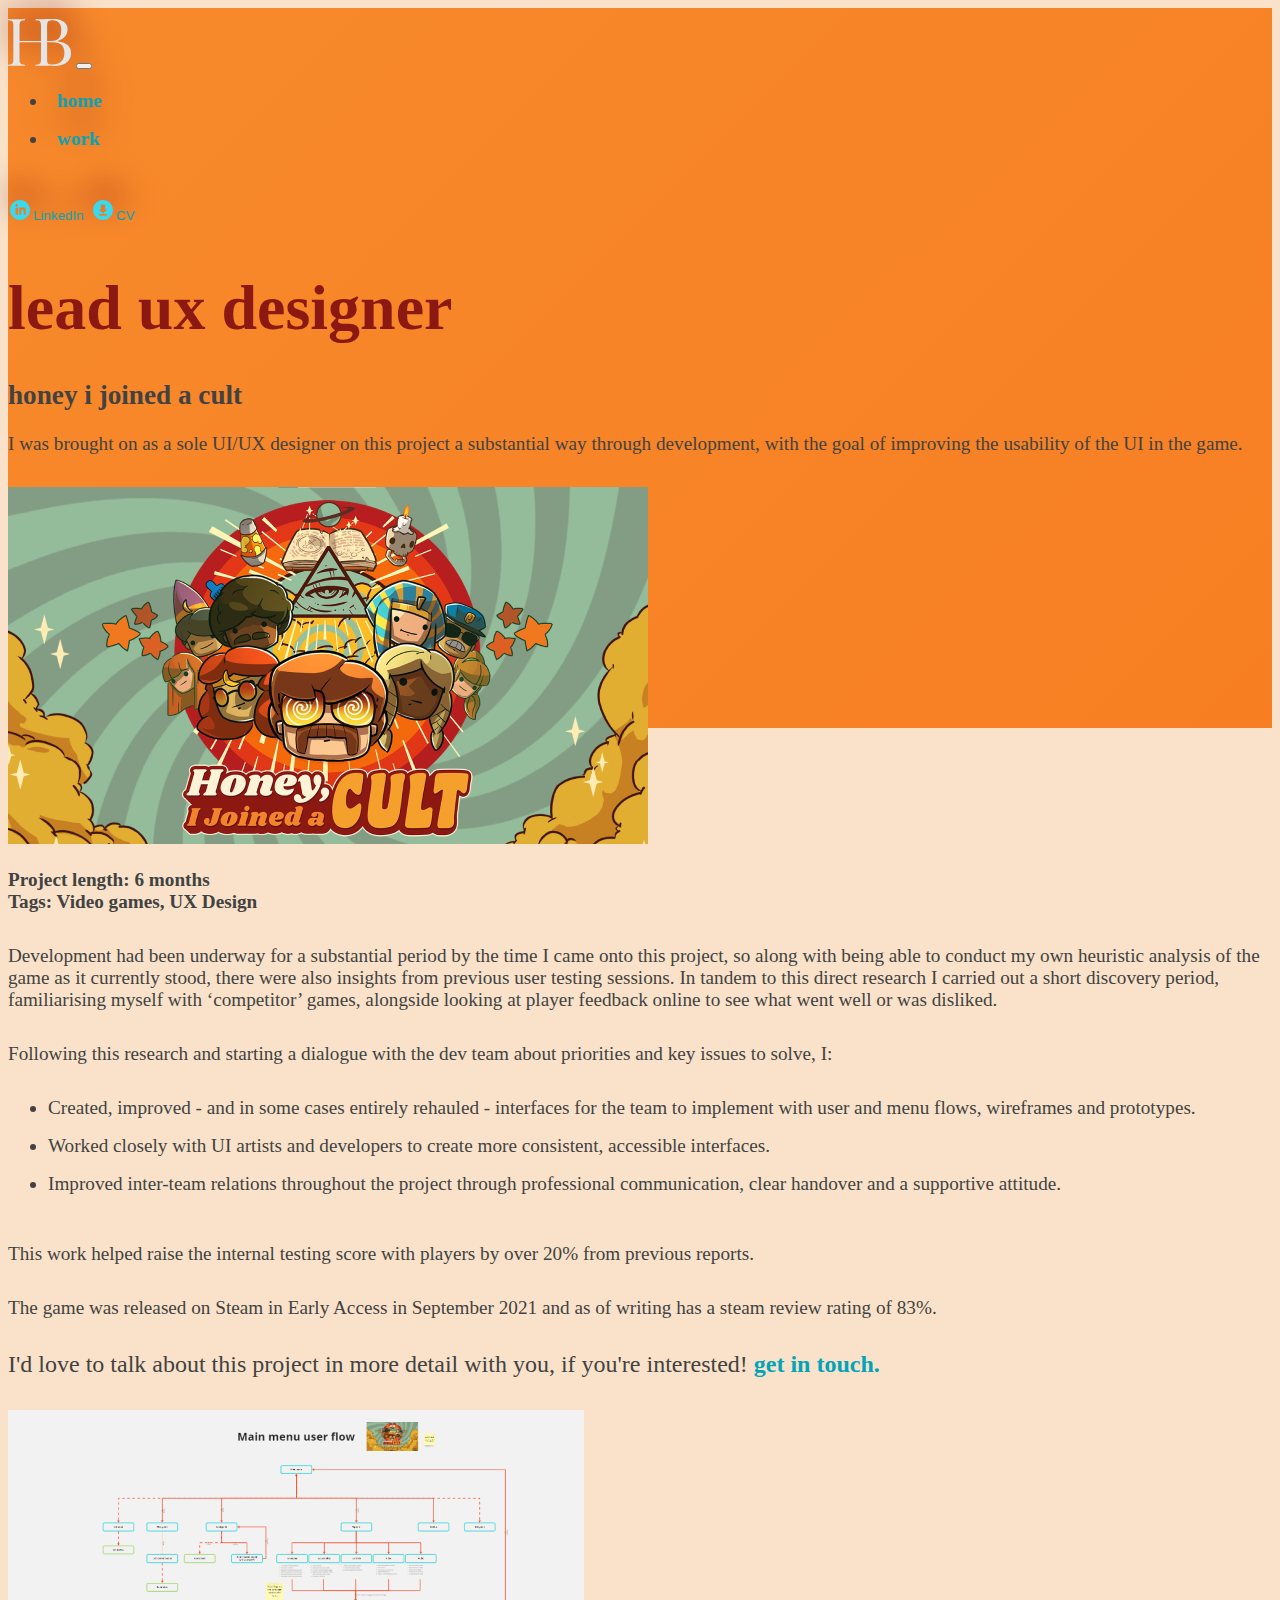
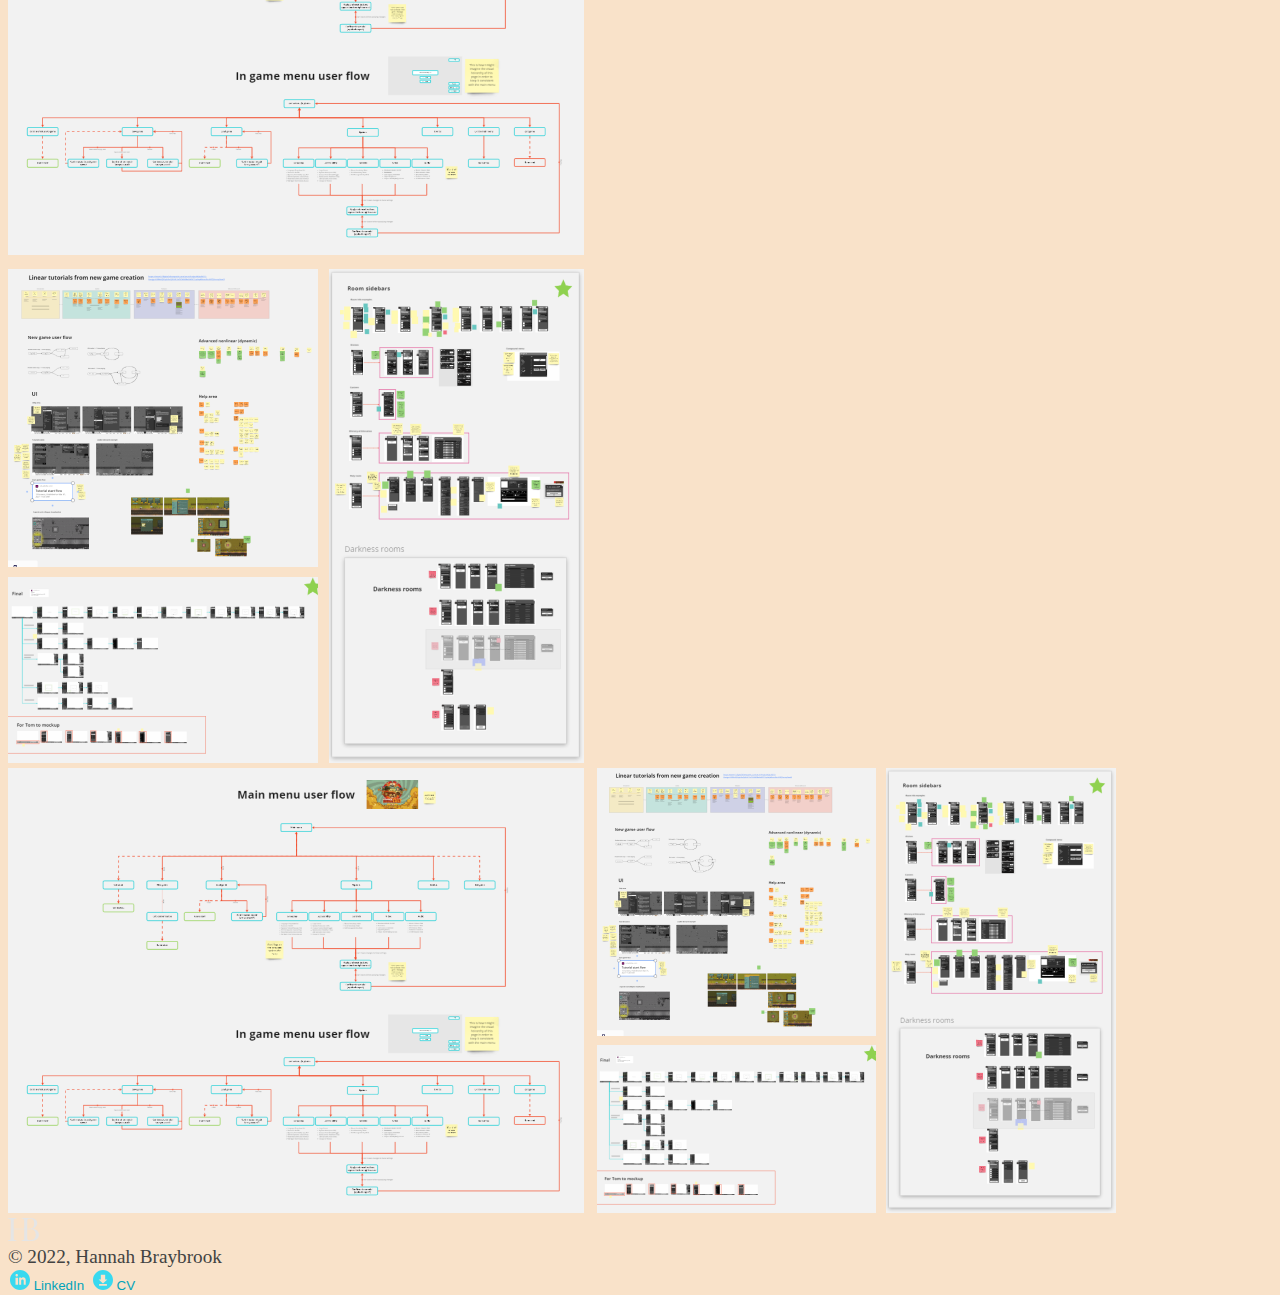
<file: hijac.html>
<!doctype html>
<html lang="en">
  <head>
    <!-- Required meta tags -->
    <meta charset="utf-8">
    <meta name="viewport" content="width=device-width, initial-scale=1">

    <link rel="preconnect" href="https://fonts.googleapis.com">
<link rel="preconnect" href="https://fonts.gstatic.com" crossorigin>
<link href="https://fonts.googleapis.com/css2?family=Roboto:wght@300;400;700&display=swap" rel="stylesheet">

<link rel="apple-touch-icon" sizes="180x180" href="apple-touch-icon.png">
<link rel="icon" type="image/png" sizes="32x32" href="favicon-32x32.png">
<link rel="icon" type="image/png" sizes="16x16" href="favicon-16x16.png">
<link rel="manifest" href="site.webmanifest">

    <!-- Bootstrap CSS -->
    <link href="https://cdn.jsdelivr.net/npm/bootstrap@5.1.3/dist/css/bootstrap.min.css" rel="stylesheet" integrity="sha384-1BmE4kWBq78iYhFldvKuhfTAU6auU8tT94WrHftjDbrCEXSU1oBoqyl2QvZ6jIW3" crossorigin="anonymous">
    <!-- my css links -->
    <link rel="stylesheet" href="main.css">
    
    <title>Hannah Braybrook | UX Designer</title>
  </head>
  <body>

    
    <nav class="navbar navbar-expand-lg navbar-dark db">
      <div class="container">

          <a class="navbar-brand" href="index.html"><svg width="63" height="47" viewBox="0 0 63 47" xmlns="http://www.w3.org/2000/svg" alt="logo">
            <path d="M39.5255 43.656C39.6587 44.0372 39.8907 44.3757 40.1974 44.6368C39.8974 44.3697 39.6667 44.033 39.5255 43.656ZM39.5255 43.656C39.6587 44.0372 39.8907 44.3757 40.1974 44.6368C39.8974 44.3697 39.6667 44.033 39.5255 43.656ZM59.9112 26.3703C57.8521 24.2246 54.384 22.7868 49.5287 22.1333V22.0898C53.0076 21.0114 55.5545 19.4103 57.1585 17.3735C58.7625 15.3366 59.5645 13.0494 59.5645 10.5005C59.5645 8.43105 59.0334 6.60117 57.9825 5.04363C56.931 3.47525 55.3632 2.25536 53.2791 1.38397C51.1977 0.512645 48.64 0.06604 45.638 0.06604C45.3453 0.06604 44.9552 0.06604 44.4674 0.0769832V1.32956C47.3828 1.43848 49.6912 2.25539 51.0568 3.78031C52.5199 5.41415 53.246 7.88658 53.246 11.2196C53.246 14.4981 52.5269 17.123 51.0888 19.0945C49.6474 21.066 47.1331 22.0499 43.5458 22.0463H39.1136V23.1791H44.6409C48.7268 23.1791 51.7107 24.0868 53.5929 25.9021C55.4787 27.721 56.4107 30.3678 56.4107 33.8424C56.4107 41.5646 52.3357 45.4421 44.1857 45.4751H44.2724L44.6408 46.9564L44.4457 46.9456L44.6299 46.9564C45.7354 46.9782 46.5699 47 47.1335 47C50.3848 47 53.2026 46.4554 55.5869 45.3662C57.9712 44.2769 59.8137 42.7629 61.0817 40.8134C62.3605 38.8637 62.9999 36.6381 62.9999 34.1365C63.0108 31.1084 61.9704 28.5161 59.9112 26.3703ZM39.5255 43.656C39.6587 44.0372 39.8907 44.3757 40.1974 44.6368C39.8974 44.3697 39.6667 44.033 39.5255 43.656ZM39.5255 43.656C39.6587 44.0372 39.8907 44.3757 40.1974 44.6368C39.8974 44.3697 39.6667 44.033 39.5255 43.656Z" fill="#e5e5e5"/>
            <path d="M44.6301 46.9556L44.4458 46.9448H44.3916C42.4408 46.8795 39.6554 46.8032 36.0031 46.8032C32.4809 46.8032 29.6847 46.8685 27.6147 46.9993V45.6703C29.2079 45.605 30.3567 45.4307 31.0828 45.1475C31.4306 45.0163 31.7446 44.8082 32.0016 44.5386C32.2586 44.269 32.452 43.9448 32.5676 43.59C32.8386 42.8384 32.9682 41.6294 32.9682 39.963V23.1674H11.4884V39.9632C11.4884 41.6296 11.6184 42.8386 11.889 43.5902C12.0028 43.9459 12.1956 44.271 12.4528 44.5408C12.7101 44.8107 13.025 45.0182 13.3737 45.1478C14.0999 45.4309 15.2486 45.6052 16.8418 45.6705V46.9994C14.8152 46.8686 12.0191 46.8033 8.45343 46.8033C4.67106 46.8033 1.85325 46.8686 0 46.9994L0 45.6703C1.59312 45.605 2.74197 45.4307 3.46811 45.1475C3.81687 45.018 4.13177 44.8105 4.38899 44.5406C4.64621 44.2708 4.83903 43.9457 4.95286 43.59C5.22384 42.8384 5.35348 41.6294 5.35348 39.2006L5.35348 6.27384C5.35348 5.36979 5.22343 4.16077 4.95286 3.39837C4.84098 3.04463 4.65002 2.72133 4.3946 2.45323C4.13918 2.18513 3.82609 1.97935 3.47931 1.85166C2.75337 1.56848 1.60442 1.3937 0.0112995 1.32887L0.0112995 0C1.84284 0.130767 4.66065 0.196151 8.46473 0.196151C12.0304 0.196151 14.8265 0.130767 16.8531 0V1.32887C15.26 1.39422 14.1112 1.56848 13.385 1.85166C13.0372 1.98291 12.7233 2.19101 12.4663 2.4606C12.2093 2.7302 12.0158 3.05438 11.9003 3.40921C11.6293 4.17161 11.4885 5.38104 11.4885 7.03624L11.4885 22.0019H32.9578V7.03624C32.9578 5.36979 32.8278 4.16077 32.5572 3.40921C32.44 3.05526 32.246 2.73192 31.9892 2.46255C31.7324 2.19319 31.4193 1.98453 31.0725 1.85166C30.3463 1.56848 29.1976 1.39422 27.6044 1.32887V0C29.6635 0.130767 32.4597 0.196151 35.9928 0.196151C39.7751 0.196151 42.4521 0.109019 44.4462 0.0762924V1.32887C42.8531 1.39422 41.7042 1.56848 40.9781 1.85166C40.6303 1.98287 40.3162 2.19096 40.0592 2.46055C39.8021 2.73014 39.6086 3.05435 39.493 3.40921C39.2221 4.17161 39.0924 5.38104 39.0924 7.03624V39.9632C39.0924 41.6296 39.2225 42.8386 39.493 43.5902C39.5039 43.612 39.5039 43.6338 39.5147 43.6556C39.648 44.0367 39.8799 44.3752 40.1866 44.6363C40.2055 44.6576 40.2274 44.676 40.2516 44.6908C40.4366 44.8438 40.6453 44.9652 40.8694 45.0503C41.3355 45.2464 41.9749 45.3662 42.7769 45.4315L42.9395 45.4424L43.1129 45.4533H43.1238C43.1997 45.4533 43.2647 45.4642 43.3405 45.4642C43.4489 45.4642 43.5681 45.4751 43.6873 45.4751H44.2291L44.6301 46.9556Z" fill="#e5e5e5"/>
            </svg>
            </a>
          <button class="navbar-toggler" type="button" data-bs-toggle="collapse" data-bs-target="#navbarScroll" aria-controls="navbarScroll" aria-expanded="false" aria-label="Toggle navigation">
            <span class="navbar-toggler-icon"></span>
          </button>

          <div class="collapse navbar-collapse" id="navbarScroll">
            <ul class="navbar-nav me-auto my-2 my-lg-0 navbar-nav-scroll" style="--bs-scroll-height: 100px;">
              <li class="nav-item">
                <a class="n-link" aria-current="page" href="#">Home</a>
              </li>
              <li class="nav-item">
                <a class="n-link" aria-current="page" href="work.html">Work</a>
              </li>
              
            </ul>
            
            <div class="">
              <a href="https://www.linkedin.com/in/hannah-braybrook-543098a1/" target="_blank"><button type="button" class="btn btn-primary"><svg width="20" height="20" viewBox="0 0 23 23" fill="none" xmlns="http://www.w3.org/2000/svg" alt="linked in logo">
                <path fill-rule="evenodd" clip-rule="evenodd" d="M11.5 23C17.8513 23 23 17.8513 23 11.5C23 5.14873 17.8513 0 11.5 0C5.14873 0 0 5.14873 0 11.5C0 17.8513 5.14873 23 11.5 23ZM9.30532 8.77863H6.32059V17.0305H9.30532V8.77863ZM6.3206 6.05724C6.3206 6.45305 6.46859 6.83263 6.732 7.11251C6.99541 7.39238 7.35267 7.54961 7.72518 7.54961C8.0977 7.54961 8.45496 7.39238 8.71837 7.11251C8.98178 6.83263 9.12976 6.45305 9.12976 6.05724C9.12976 5.66144 8.98178 5.28186 8.71837 5.00198C8.45496 4.72211 8.0977 4.56488 7.72518 4.56488C7.35267 4.56488 6.99541 4.72211 6.732 5.00198C6.46859 5.28186 6.3206 5.66144 6.3206 6.05724ZM17.7936 17.0305H16.0514C15.9744 17.0305 15.9005 16.9993 15.8461 16.9436C15.7916 16.888 15.761 16.8126 15.761 16.7339V12.2849C15.761 11.8916 15.6081 11.5144 15.3358 11.2363C15.0635 10.9582 14.6942 10.8019 14.3092 10.8019C13.9241 10.8019 13.5549 10.9582 13.2826 11.2363C13.0103 11.5144 12.8573 11.8916 12.8573 12.2849V16.7339C12.8573 16.8126 12.8268 16.888 12.7723 16.9436C12.7178 16.9993 12.644 17.0305 12.567 17.0305H10.8248C10.7477 17.0305 10.6739 16.9993 10.6194 16.9436C10.565 16.888 10.5344 16.8126 10.5344 16.7339V9.02232C10.5344 8.94366 10.565 8.86822 10.6194 8.8126C10.6739 8.75697 10.7477 8.72572 10.8248 8.72572H12.567C12.644 8.72572 12.7178 8.75697 12.7723 8.8126C12.8268 8.86822 12.8573 8.94366 12.8573 9.02232C12.8571 9.072 12.8718 9.12055 12.8995 9.16144C12.9271 9.20233 12.9663 9.2336 13.0118 9.25104C13.0574 9.26849 13.1071 9.27127 13.1542 9.25901C13.2013 9.24675 13.2436 9.22005 13.2755 9.18249C13.5138 8.93252 13.8007 8.73634 14.1178 8.60658C14.4349 8.47682 14.7751 8.41637 15.1164 8.42912C16.847 8.42912 18.084 9.51468 18.084 11.751V16.7339C18.084 16.8126 18.0534 16.888 17.999 16.9436C17.9445 16.9993 17.8706 17.0305 17.7936 17.0305Z" fill="#39D9EF"/>
                </svg>
                LinkedIn</button></a>
                <a href="Hannah_Braybrook_CV.pdf" target="_blank"><button type="button" class="btn btn-primary"><svg width="20" height="20" viewBox="0 0 23 23" fill="none" xmlns="http://www.w3.org/2000/svg" alt="download icon">
                <path fill-rule="evenodd" clip-rule="evenodd" d="M23 11.5C23 17.8513 17.8513 23 11.5 23C5.14873 23 0 17.8513 0 11.5C0 5.14873 5.14873 0 11.5 0C17.8513 0 23 5.14873 23 11.5ZM16 16V18H7V16H16ZM9 11H6.5L11.5 15.5L16.5 11H14V5.5H9V11Z" fill="#39D9EF"/>
                </svg>
                CV</button></a>
            </div>
          </div>

      </div>
    </nav>

     
      
      <div class="lb">
        <div class="container">

          <div class="content-row row">
            
            <div class="col-lg-5 pt-5">
              <h1>Lead UX Designer</h1>
              <h2>Honey I joined a Cult</h2>
              <p class="lead">I was brought on as a sole UI/UX designer on this project a substantial way through development, with the goal of improving the usability of the UI in the game.</p>
            </div>

            <div class="col-lg-6">
              <img src="imgs/hijac-hero.png" style="max-width: 80vw;" alt="'Honey I joined a Cult' key art">
            </div>
          </div>
        </div>
      </div>

      <div class="db">
        <div class="container pt-5 pb-5">

          <div class="content-row row gx-5">
            
            <div class="col-lg-4 pt-5">
              <p><b>Project length: 6 months<br>
              Tags: Video games, UX Design</b></p>
              <p>Development had been underway for a substantial period by the time I came onto this project, so along with being able to conduct my own heuristic analysis of the game as it currently stood, there were also insights from previous user testing sessions. In tandem to this direct research I carried out a short discovery period, familiarising myself with ‘competitor’ games, alongside looking at player feedback online to see what went well or was disliked. </p>
              <p>Following this research and starting a dialogue with the dev team about priorities and key issues to solve, I:</p>
              <ul>
                <li>Created, improved - and in some cases entirely rehauled - interfaces for the team to implement with user and menu flows, wireframes and prototypes.
                </li>
                <li>Worked closely with UI artists and developers to create more consistent, accessible interfaces.
                </li>
                <li>Improved inter-team relations throughout the project through professional communication, clear handover and a supportive attitude.
                </li>
              </ul>
              <p>This work helped raise the internal testing score with players by over 20% from previous reports.
              </p>
              <p>The game was released on Steam in Early Access in September 2021 and as of writing has a steam review rating of 83%.</p>
              <p class="p-lead">I'd love to talk about this project in more detail with you, if you're interested! <a href="mailto:braybrookhannah@gmail.com">Get in touch.</a></p>
            </div>
            <div class="col-lg-auto pb-2 text-right">
              <img class="me desktop" src="imgs/hijac-content.png" alt="screenshots showing various snapshots of the project - wireframes & userflows">
              <img class="me mobile pt-5" src="imgs/hijac-content-mob.png" alt="screenshots showing various snapshots of the project - wireframes & userflows">
            </div>
          </div>
        </div>
      </div>


      <div class="lb">
        <div class="container">
          <footer class="d-flex flex-wrap justify-content-between align-items-center py-3">
            <div class="col-md-4 d-flex align-items-center">
                <a class="navbar-brand" href="index.html"><svg width="31" height="23" viewBox="0 0 63 47" xmlns="http://www.w3.org/2000/svg" alt="logo">
                  <path d="M39.5255 43.656C39.6587 44.0372 39.8907 44.3757 40.1974 44.6368C39.8974 44.3697 39.6667 44.033 39.5255 43.656ZM39.5255 43.656C39.6587 44.0372 39.8907 44.3757 40.1974 44.6368C39.8974 44.3697 39.6667 44.033 39.5255 43.656ZM59.9112 26.3703C57.8521 24.2246 54.384 22.7868 49.5287 22.1333V22.0898C53.0076 21.0114 55.5545 19.4103 57.1585 17.3735C58.7625 15.3366 59.5645 13.0494 59.5645 10.5005C59.5645 8.43105 59.0334 6.60117 57.9825 5.04363C56.931 3.47525 55.3632 2.25536 53.2791 1.38397C51.1977 0.512645 48.64 0.06604 45.638 0.06604C45.3453 0.06604 44.9552 0.06604 44.4674 0.0769832V1.32956C47.3828 1.43848 49.6912 2.25539 51.0568 3.78031C52.5199 5.41415 53.246 7.88658 53.246 11.2196C53.246 14.4981 52.5269 17.123 51.0888 19.0945C49.6474 21.066 47.1331 22.0499 43.5458 22.0463H39.1136V23.1791H44.6409C48.7268 23.1791 51.7107 24.0868 53.5929 25.9021C55.4787 27.721 56.4107 30.3678 56.4107 33.8424C56.4107 41.5646 52.3357 45.4421 44.1857 45.4751H44.2724L44.6408 46.9564L44.4457 46.9456L44.6299 46.9564C45.7354 46.9782 46.5699 47 47.1335 47C50.3848 47 53.2026 46.4554 55.5869 45.3662C57.9712 44.2769 59.8137 42.7629 61.0817 40.8134C62.3605 38.8637 62.9999 36.6381 62.9999 34.1365C63.0108 31.1084 61.9704 28.5161 59.9112 26.3703ZM39.5255 43.656C39.6587 44.0372 39.8907 44.3757 40.1974 44.6368C39.8974 44.3697 39.6667 44.033 39.5255 43.656ZM39.5255 43.656C39.6587 44.0372 39.8907 44.3757 40.1974 44.6368C39.8974 44.3697 39.6667 44.033 39.5255 43.656Z" fill="#e5e5e5"/>
                  <path d="M44.6301 46.9556L44.4458 46.9448H44.3916C42.4408 46.8795 39.6554 46.8032 36.0031 46.8032C32.4809 46.8032 29.6847 46.8685 27.6147 46.9993V45.6703C29.2079 45.605 30.3567 45.4307 31.0828 45.1475C31.4306 45.0163 31.7446 44.8082 32.0016 44.5386C32.2586 44.269 32.452 43.9448 32.5676 43.59C32.8386 42.8384 32.9682 41.6294 32.9682 39.963V23.1674H11.4884V39.9632C11.4884 41.6296 11.6184 42.8386 11.889 43.5902C12.0028 43.9459 12.1956 44.271 12.4528 44.5408C12.7101 44.8107 13.025 45.0182 13.3737 45.1478C14.0999 45.4309 15.2486 45.6052 16.8418 45.6705V46.9994C14.8152 46.8686 12.0191 46.8033 8.45343 46.8033C4.67106 46.8033 1.85325 46.8686 0 46.9994L0 45.6703C1.59312 45.605 2.74197 45.4307 3.46811 45.1475C3.81687 45.018 4.13177 44.8105 4.38899 44.5406C4.64621 44.2708 4.83903 43.9457 4.95286 43.59C5.22384 42.8384 5.35348 41.6294 5.35348 39.2006L5.35348 6.27384C5.35348 5.36979 5.22343 4.16077 4.95286 3.39837C4.84098 3.04463 4.65002 2.72133 4.3946 2.45323C4.13918 2.18513 3.82609 1.97935 3.47931 1.85166C2.75337 1.56848 1.60442 1.3937 0.0112995 1.32887L0.0112995 0C1.84284 0.130767 4.66065 0.196151 8.46473 0.196151C12.0304 0.196151 14.8265 0.130767 16.8531 0V1.32887C15.26 1.39422 14.1112 1.56848 13.385 1.85166C13.0372 1.98291 12.7233 2.19101 12.4663 2.4606C12.2093 2.7302 12.0158 3.05438 11.9003 3.40921C11.6293 4.17161 11.4885 5.38104 11.4885 7.03624L11.4885 22.0019H32.9578V7.03624C32.9578 5.36979 32.8278 4.16077 32.5572 3.40921C32.44 3.05526 32.246 2.73192 31.9892 2.46255C31.7324 2.19319 31.4193 1.98453 31.0725 1.85166C30.3463 1.56848 29.1976 1.39422 27.6044 1.32887V0C29.6635 0.130767 32.4597 0.196151 35.9928 0.196151C39.7751 0.196151 42.4521 0.109019 44.4462 0.0762924V1.32887C42.8531 1.39422 41.7042 1.56848 40.9781 1.85166C40.6303 1.98287 40.3162 2.19096 40.0592 2.46055C39.8021 2.73014 39.6086 3.05435 39.493 3.40921C39.2221 4.17161 39.0924 5.38104 39.0924 7.03624V39.9632C39.0924 41.6296 39.2225 42.8386 39.493 43.5902C39.5039 43.612 39.5039 43.6338 39.5147 43.6556C39.648 44.0367 39.8799 44.3752 40.1866 44.6363C40.2055 44.6576 40.2274 44.676 40.2516 44.6908C40.4366 44.8438 40.6453 44.9652 40.8694 45.0503C41.3355 45.2464 41.9749 45.3662 42.7769 45.4315L42.9395 45.4424L43.1129 45.4533H43.1238C43.1997 45.4533 43.2647 45.4642 43.3405 45.4642C43.4489 45.4642 43.5681 45.4751 43.6873 45.4751H44.2291L44.6301 46.9556Z" fill="#e5e5e5"/>
                  </svg>
              </a>
              <p style="margin:0;">&copy; 2022, Hannah Braybrook</p>
            </div>
        
            <div class="">
              <a href="https://www.linkedin.com/in/hannah-braybrook-543098a1/" target="_blank"><button type="button" class="btn btn-primary"><svg width="20" height="20" viewBox="0 0 23 23" fill="none" xmlns="http://www.w3.org/2000/svg" alt="linked in logo">
                <path fill-rule="evenodd" clip-rule="evenodd" d="M11.5 23C17.8513 23 23 17.8513 23 11.5C23 5.14873 17.8513 0 11.5 0C5.14873 0 0 5.14873 0 11.5C0 17.8513 5.14873 23 11.5 23ZM9.30532 8.77863H6.32059V17.0305H9.30532V8.77863ZM6.3206 6.05724C6.3206 6.45305 6.46859 6.83263 6.732 7.11251C6.99541 7.39238 7.35267 7.54961 7.72518 7.54961C8.0977 7.54961 8.45496 7.39238 8.71837 7.11251C8.98178 6.83263 9.12976 6.45305 9.12976 6.05724C9.12976 5.66144 8.98178 5.28186 8.71837 5.00198C8.45496 4.72211 8.0977 4.56488 7.72518 4.56488C7.35267 4.56488 6.99541 4.72211 6.732 5.00198C6.46859 5.28186 6.3206 5.66144 6.3206 6.05724ZM17.7936 17.0305H16.0514C15.9744 17.0305 15.9005 16.9993 15.8461 16.9436C15.7916 16.888 15.761 16.8126 15.761 16.7339V12.2849C15.761 11.8916 15.6081 11.5144 15.3358 11.2363C15.0635 10.9582 14.6942 10.8019 14.3092 10.8019C13.9241 10.8019 13.5549 10.9582 13.2826 11.2363C13.0103 11.5144 12.8573 11.8916 12.8573 12.2849V16.7339C12.8573 16.8126 12.8268 16.888 12.7723 16.9436C12.7178 16.9993 12.644 17.0305 12.567 17.0305H10.8248C10.7477 17.0305 10.6739 16.9993 10.6194 16.9436C10.565 16.888 10.5344 16.8126 10.5344 16.7339V9.02232C10.5344 8.94366 10.565 8.86822 10.6194 8.8126C10.6739 8.75697 10.7477 8.72572 10.8248 8.72572H12.567C12.644 8.72572 12.7178 8.75697 12.7723 8.8126C12.8268 8.86822 12.8573 8.94366 12.8573 9.02232C12.8571 9.072 12.8718 9.12055 12.8995 9.16144C12.9271 9.20233 12.9663 9.2336 13.0118 9.25104C13.0574 9.26849 13.1071 9.27127 13.1542 9.25901C13.2013 9.24675 13.2436 9.22005 13.2755 9.18249C13.5138 8.93252 13.8007 8.73634 14.1178 8.60658C14.4349 8.47682 14.7751 8.41637 15.1164 8.42912C16.847 8.42912 18.084 9.51468 18.084 11.751V16.7339C18.084 16.8126 18.0534 16.888 17.999 16.9436C17.9445 16.9993 17.8706 17.0305 17.7936 17.0305Z" fill="#39D9EF"/>
                </svg>
                LinkedIn</button></a>
                <a href="Hannah_Braybrook_CV.pdf" target="_blank"><button type="button" class="btn btn-primary"><svg width="20" height="20" viewBox="0 0 23 23" fill="none" xmlns="http://www.w3.org/2000/svg" alt="download icon">
                  <path fill-rule="evenodd" clip-rule="evenodd" d="M23 11.5C23 17.8513 17.8513 23 11.5 23C5.14873 23 0 17.8513 0 11.5C0 5.14873 5.14873 0 11.5 0C17.8513 0 23 5.14873 23 11.5ZM16 16V18H7V16H16ZM9 11H6.5L11.5 15.5L16.5 11H14V5.5H9V11Z" fill="#39D9EF"/>
                  </svg>
                  CV</button></a>
            </div>
          </footer>
        </div>
      </div>
    <!-- Optional JavaScript; choose one of the two! -->

    <!-- Option 1: Bootstrap Bundle with Popper -->
    <script src="https://cdn.jsdelivr.net/npm/bootstrap@5.1.3/dist/js/bootstrap.bundle.min.js" integrity="sha384-ka7Sk0Gln4gmtz2MlQnikT1wXgYsOg+OMhuP+IlRH9sENBO0LRn5q+8nbTov4+1p" crossorigin="anonymous"></script>

    <!-- Option 2: Separate Popper and Bootstrap JS -->
    <!--
    <script src="https://cdn.jsdelivr.net/npm/@popperjs/core@2.10.2/dist/umd/popper.min.js" integrity="sha384-7+zCNj/IqJ95wo16oMtfsKbZ9ccEh31eOz1HGyDuCQ6wgnyJNSYdrPa03rtR1zdB" crossorigin="anonymous"></script>
    <script src="https://cdn.jsdelivr.net/npm/bootstrap@5.1.3/dist/js/bootstrap.min.js" integrity="sha384-QJHtvGhmr9XOIpI6YVutG+2QOK9T+ZnN4kzFN1RtK3zEFEIsxhlmWl5/YESvpZ13" crossorigin="anonymous"></script>
    -->
  </body>
</html>
</file>
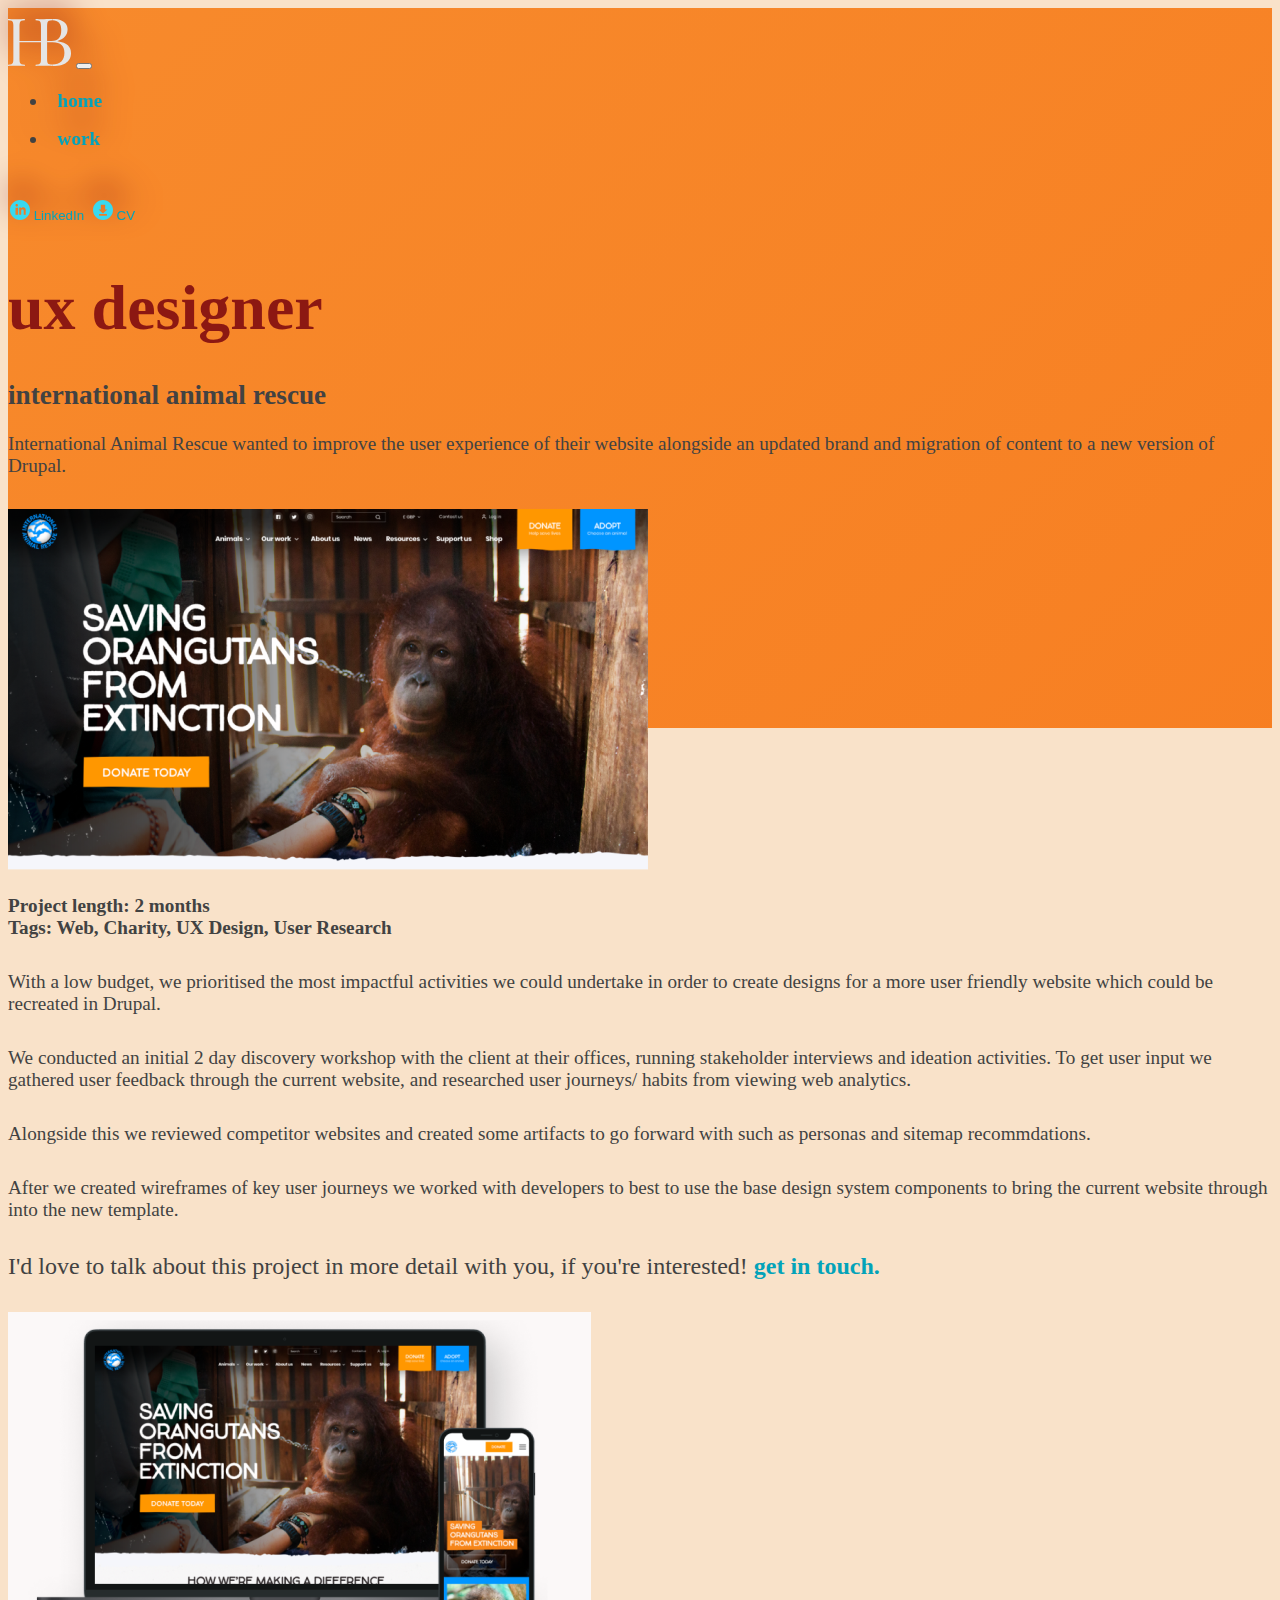
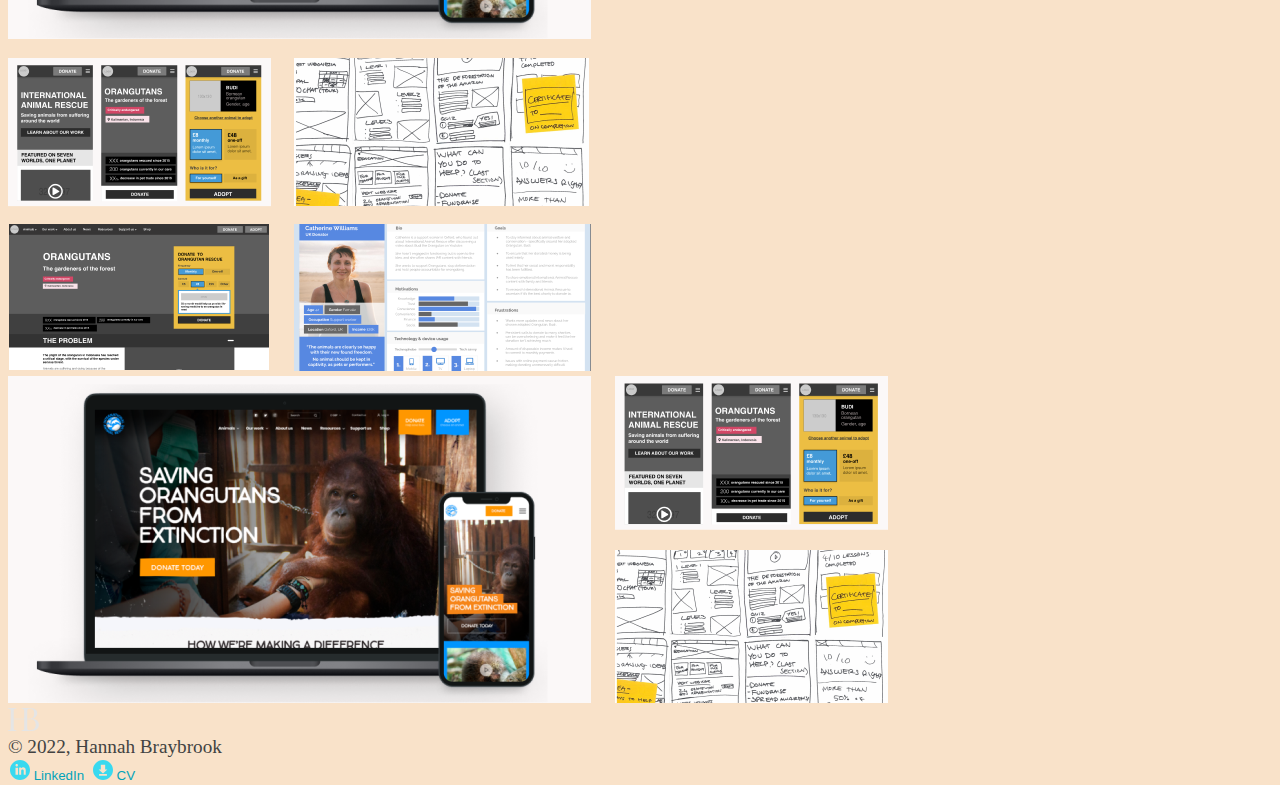
<file: international-animal-rescue.html>
<!doctype html>
<html lang="en">
  <head>
    <!-- Required meta tags -->
    <meta charset="utf-8">
    <meta name="viewport" content="width=device-width, initial-scale=1">

    <link rel="preconnect" href="https://fonts.googleapis.com">
<link rel="preconnect" href="https://fonts.gstatic.com" crossorigin>
<link href="https://fonts.googleapis.com/css2?family=Roboto:wght@300;400;700&display=swap" rel="stylesheet">

<link rel="apple-touch-icon" sizes="180x180" href="apple-touch-icon.png">
<link rel="icon" type="image/png" sizes="32x32" href="favicon-32x32.png">
<link rel="icon" type="image/png" sizes="16x16" href="favicon-16x16.png">
<link rel="manifest" href="site.webmanifest">

    <!-- Bootstrap CSS -->
    <link href="https://cdn.jsdelivr.net/npm/bootstrap@5.1.3/dist/css/bootstrap.min.css" rel="stylesheet" integrity="sha384-1BmE4kWBq78iYhFldvKuhfTAU6auU8tT94WrHftjDbrCEXSU1oBoqyl2QvZ6jIW3" crossorigin="anonymous">
    <!-- my css links -->
    <link rel="stylesheet" href="main.css">
    
    <title>Hannah Braybrook | UX Designer</title>
  </head>
  <body>

    
    <nav class="navbar navbar-expand-lg navbar-dark db">
      <div class="container">

          <a class="navbar-brand" href="index.html"><svg width="63" height="47" viewBox="0 0 63 47" xmlns="http://www.w3.org/2000/svg" alt="logo">
            <path d="M39.5255 43.656C39.6587 44.0372 39.8907 44.3757 40.1974 44.6368C39.8974 44.3697 39.6667 44.033 39.5255 43.656ZM39.5255 43.656C39.6587 44.0372 39.8907 44.3757 40.1974 44.6368C39.8974 44.3697 39.6667 44.033 39.5255 43.656ZM59.9112 26.3703C57.8521 24.2246 54.384 22.7868 49.5287 22.1333V22.0898C53.0076 21.0114 55.5545 19.4103 57.1585 17.3735C58.7625 15.3366 59.5645 13.0494 59.5645 10.5005C59.5645 8.43105 59.0334 6.60117 57.9825 5.04363C56.931 3.47525 55.3632 2.25536 53.2791 1.38397C51.1977 0.512645 48.64 0.06604 45.638 0.06604C45.3453 0.06604 44.9552 0.06604 44.4674 0.0769832V1.32956C47.3828 1.43848 49.6912 2.25539 51.0568 3.78031C52.5199 5.41415 53.246 7.88658 53.246 11.2196C53.246 14.4981 52.5269 17.123 51.0888 19.0945C49.6474 21.066 47.1331 22.0499 43.5458 22.0463H39.1136V23.1791H44.6409C48.7268 23.1791 51.7107 24.0868 53.5929 25.9021C55.4787 27.721 56.4107 30.3678 56.4107 33.8424C56.4107 41.5646 52.3357 45.4421 44.1857 45.4751H44.2724L44.6408 46.9564L44.4457 46.9456L44.6299 46.9564C45.7354 46.9782 46.5699 47 47.1335 47C50.3848 47 53.2026 46.4554 55.5869 45.3662C57.9712 44.2769 59.8137 42.7629 61.0817 40.8134C62.3605 38.8637 62.9999 36.6381 62.9999 34.1365C63.0108 31.1084 61.9704 28.5161 59.9112 26.3703ZM39.5255 43.656C39.6587 44.0372 39.8907 44.3757 40.1974 44.6368C39.8974 44.3697 39.6667 44.033 39.5255 43.656ZM39.5255 43.656C39.6587 44.0372 39.8907 44.3757 40.1974 44.6368C39.8974 44.3697 39.6667 44.033 39.5255 43.656Z" fill="#e5e5e5"/>
            <path d="M44.6301 46.9556L44.4458 46.9448H44.3916C42.4408 46.8795 39.6554 46.8032 36.0031 46.8032C32.4809 46.8032 29.6847 46.8685 27.6147 46.9993V45.6703C29.2079 45.605 30.3567 45.4307 31.0828 45.1475C31.4306 45.0163 31.7446 44.8082 32.0016 44.5386C32.2586 44.269 32.452 43.9448 32.5676 43.59C32.8386 42.8384 32.9682 41.6294 32.9682 39.963V23.1674H11.4884V39.9632C11.4884 41.6296 11.6184 42.8386 11.889 43.5902C12.0028 43.9459 12.1956 44.271 12.4528 44.5408C12.7101 44.8107 13.025 45.0182 13.3737 45.1478C14.0999 45.4309 15.2486 45.6052 16.8418 45.6705V46.9994C14.8152 46.8686 12.0191 46.8033 8.45343 46.8033C4.67106 46.8033 1.85325 46.8686 0 46.9994L0 45.6703C1.59312 45.605 2.74197 45.4307 3.46811 45.1475C3.81687 45.018 4.13177 44.8105 4.38899 44.5406C4.64621 44.2708 4.83903 43.9457 4.95286 43.59C5.22384 42.8384 5.35348 41.6294 5.35348 39.2006L5.35348 6.27384C5.35348 5.36979 5.22343 4.16077 4.95286 3.39837C4.84098 3.04463 4.65002 2.72133 4.3946 2.45323C4.13918 2.18513 3.82609 1.97935 3.47931 1.85166C2.75337 1.56848 1.60442 1.3937 0.0112995 1.32887L0.0112995 0C1.84284 0.130767 4.66065 0.196151 8.46473 0.196151C12.0304 0.196151 14.8265 0.130767 16.8531 0V1.32887C15.26 1.39422 14.1112 1.56848 13.385 1.85166C13.0372 1.98291 12.7233 2.19101 12.4663 2.4606C12.2093 2.7302 12.0158 3.05438 11.9003 3.40921C11.6293 4.17161 11.4885 5.38104 11.4885 7.03624L11.4885 22.0019H32.9578V7.03624C32.9578 5.36979 32.8278 4.16077 32.5572 3.40921C32.44 3.05526 32.246 2.73192 31.9892 2.46255C31.7324 2.19319 31.4193 1.98453 31.0725 1.85166C30.3463 1.56848 29.1976 1.39422 27.6044 1.32887V0C29.6635 0.130767 32.4597 0.196151 35.9928 0.196151C39.7751 0.196151 42.4521 0.109019 44.4462 0.0762924V1.32887C42.8531 1.39422 41.7042 1.56848 40.9781 1.85166C40.6303 1.98287 40.3162 2.19096 40.0592 2.46055C39.8021 2.73014 39.6086 3.05435 39.493 3.40921C39.2221 4.17161 39.0924 5.38104 39.0924 7.03624V39.9632C39.0924 41.6296 39.2225 42.8386 39.493 43.5902C39.5039 43.612 39.5039 43.6338 39.5147 43.6556C39.648 44.0367 39.8799 44.3752 40.1866 44.6363C40.2055 44.6576 40.2274 44.676 40.2516 44.6908C40.4366 44.8438 40.6453 44.9652 40.8694 45.0503C41.3355 45.2464 41.9749 45.3662 42.7769 45.4315L42.9395 45.4424L43.1129 45.4533H43.1238C43.1997 45.4533 43.2647 45.4642 43.3405 45.4642C43.4489 45.4642 43.5681 45.4751 43.6873 45.4751H44.2291L44.6301 46.9556Z" fill="#e5e5e5"/>
            </svg>
            </a>
          <button class="navbar-toggler" type="button" data-bs-toggle="collapse" data-bs-target="#navbarScroll" aria-controls="navbarScroll" aria-expanded="false" aria-label="Toggle navigation">
            <span class="navbar-toggler-icon"></span>
          </button>

          <div class="collapse navbar-collapse" id="navbarScroll">
            <ul class="navbar-nav me-auto my-2 my-lg-0 navbar-nav-scroll" style="--bs-scroll-height: 100px;">
              <li class="nav-item">
                <a class="n-link" aria-current="page" href="#">Home</a>
              </li>
              <li class="nav-item">
                <a class="n-link" aria-current="page" href="work.html">Work</a>
              </li>
              
            </ul>
            
            <div class="">
              <a href="https://www.linkedin.com/in/hannah-braybrook-543098a1/" target="_blank"><button type="button" class="btn btn-primary"><svg width="20" height="20" viewBox="0 0 23 23" fill="none" xmlns="http://www.w3.org/2000/svg" alt="linked in logo">
                <path fill-rule="evenodd" clip-rule="evenodd" d="M11.5 23C17.8513 23 23 17.8513 23 11.5C23 5.14873 17.8513 0 11.5 0C5.14873 0 0 5.14873 0 11.5C0 17.8513 5.14873 23 11.5 23ZM9.30532 8.77863H6.32059V17.0305H9.30532V8.77863ZM6.3206 6.05724C6.3206 6.45305 6.46859 6.83263 6.732 7.11251C6.99541 7.39238 7.35267 7.54961 7.72518 7.54961C8.0977 7.54961 8.45496 7.39238 8.71837 7.11251C8.98178 6.83263 9.12976 6.45305 9.12976 6.05724C9.12976 5.66144 8.98178 5.28186 8.71837 5.00198C8.45496 4.72211 8.0977 4.56488 7.72518 4.56488C7.35267 4.56488 6.99541 4.72211 6.732 5.00198C6.46859 5.28186 6.3206 5.66144 6.3206 6.05724ZM17.7936 17.0305H16.0514C15.9744 17.0305 15.9005 16.9993 15.8461 16.9436C15.7916 16.888 15.761 16.8126 15.761 16.7339V12.2849C15.761 11.8916 15.6081 11.5144 15.3358 11.2363C15.0635 10.9582 14.6942 10.8019 14.3092 10.8019C13.9241 10.8019 13.5549 10.9582 13.2826 11.2363C13.0103 11.5144 12.8573 11.8916 12.8573 12.2849V16.7339C12.8573 16.8126 12.8268 16.888 12.7723 16.9436C12.7178 16.9993 12.644 17.0305 12.567 17.0305H10.8248C10.7477 17.0305 10.6739 16.9993 10.6194 16.9436C10.565 16.888 10.5344 16.8126 10.5344 16.7339V9.02232C10.5344 8.94366 10.565 8.86822 10.6194 8.8126C10.6739 8.75697 10.7477 8.72572 10.8248 8.72572H12.567C12.644 8.72572 12.7178 8.75697 12.7723 8.8126C12.8268 8.86822 12.8573 8.94366 12.8573 9.02232C12.8571 9.072 12.8718 9.12055 12.8995 9.16144C12.9271 9.20233 12.9663 9.2336 13.0118 9.25104C13.0574 9.26849 13.1071 9.27127 13.1542 9.25901C13.2013 9.24675 13.2436 9.22005 13.2755 9.18249C13.5138 8.93252 13.8007 8.73634 14.1178 8.60658C14.4349 8.47682 14.7751 8.41637 15.1164 8.42912C16.847 8.42912 18.084 9.51468 18.084 11.751V16.7339C18.084 16.8126 18.0534 16.888 17.999 16.9436C17.9445 16.9993 17.8706 17.0305 17.7936 17.0305Z" fill="#39D9EF"/>
                </svg>
                LinkedIn</button></a>
                <a href="Hannah_Braybrook_CV.pdf" target="_blank"><button type="button" class="btn btn-primary"><svg width="20" height="20" viewBox="0 0 23 23" fill="none" xmlns="http://www.w3.org/2000/svg" alt="download icon">
                <path fill-rule="evenodd" clip-rule="evenodd" d="M23 11.5C23 17.8513 17.8513 23 11.5 23C5.14873 23 0 17.8513 0 11.5C0 5.14873 5.14873 0 11.5 0C17.8513 0 23 5.14873 23 11.5ZM16 16V18H7V16H16ZM9 11H6.5L11.5 15.5L16.5 11H14V5.5H9V11Z" fill="#39D9EF"/>
                </svg>
                CV</button></a>
            </div>
          </div>

      </div>
    </nav>

     
      
      <div class="lb">
        <div class="container">

          <div class="content-row row">
            
            <div class="col-lg-5 pt-5">
              <h1>UX Designer</h1>
              <h2>International Animal Rescue</h2>
              <p class="lead">International Animal Rescue wanted to improve the user experience of their website alongside an updated brand and migration of content to a new version of Drupal.</p>
            </div>

            <div class="col-lg-6">
              <img src="imgs/iar-main.png" style="max-width: 80vw;" alt="front page of the website as it was designed">
            </div>
          </div>
        </div>
      </div>

      <div class="db">
        <div class="container pt-5 pb-5">

          <div class="content-row row gx-5">
            
            <div class="col-lg-4 pt-5">
              <p><b>Project length: 2 months<br>
              Tags: Web, Charity, UX Design, User Research</b></p>
              <p>With a low budget, we prioritised the most impactful activities we could undertake in order to create designs for a more user friendly website which could be recreated in Drupal.</p>
              <p>We conducted an initial 2 day discovery workshop with the client at their offices, running stakeholder interviews and ideation activities. To get user input we gathered user feedback through the current website, and researched user journeys/ habits from viewing web analytics.</p>
              
              <p>Alongside this we reviewed competitor websites and created some artifacts to go forward with such as personas and sitemap recommdations. </p>
              <p>After we created wireframes of key user journeys we worked with developers to best to use the base design system components to bring the current website through into the new template.</p>
              <p class="p-lead">I'd love to talk about this project in more detail with you, if you're interested! <a href="mailto:braybrookhannah@gmail.com">Get in touch.</a></p>
            </div>
            <div class="col-lg-auto pb-2 text-right">
              <img class="me desktop" src="imgs/iar-content.png" alt="screenshots showing various snapshots of the project - wireframes, research artifacts, and mockups">
              <img class="me mobile pt-5" src="imgs/iar-content-mob.png" alt="screenshots showing various snapshots of the project - wireframes, research artifacts, and mockups">
            </div>
          </div>
        </div>
      </div>


      <div class="lb">
        <div class="container">
          <footer class="d-flex flex-wrap justify-content-between align-items-center py-3">
            <div class="col-md-4 d-flex align-items-center">
                <a class="navbar-brand" href="index.html"><svg width="31" height="23" viewBox="0 0 63 47" xmlns="http://www.w3.org/2000/svg" alt="logo">
                  <path d="M39.5255 43.656C39.6587 44.0372 39.8907 44.3757 40.1974 44.6368C39.8974 44.3697 39.6667 44.033 39.5255 43.656ZM39.5255 43.656C39.6587 44.0372 39.8907 44.3757 40.1974 44.6368C39.8974 44.3697 39.6667 44.033 39.5255 43.656ZM59.9112 26.3703C57.8521 24.2246 54.384 22.7868 49.5287 22.1333V22.0898C53.0076 21.0114 55.5545 19.4103 57.1585 17.3735C58.7625 15.3366 59.5645 13.0494 59.5645 10.5005C59.5645 8.43105 59.0334 6.60117 57.9825 5.04363C56.931 3.47525 55.3632 2.25536 53.2791 1.38397C51.1977 0.512645 48.64 0.06604 45.638 0.06604C45.3453 0.06604 44.9552 0.06604 44.4674 0.0769832V1.32956C47.3828 1.43848 49.6912 2.25539 51.0568 3.78031C52.5199 5.41415 53.246 7.88658 53.246 11.2196C53.246 14.4981 52.5269 17.123 51.0888 19.0945C49.6474 21.066 47.1331 22.0499 43.5458 22.0463H39.1136V23.1791H44.6409C48.7268 23.1791 51.7107 24.0868 53.5929 25.9021C55.4787 27.721 56.4107 30.3678 56.4107 33.8424C56.4107 41.5646 52.3357 45.4421 44.1857 45.4751H44.2724L44.6408 46.9564L44.4457 46.9456L44.6299 46.9564C45.7354 46.9782 46.5699 47 47.1335 47C50.3848 47 53.2026 46.4554 55.5869 45.3662C57.9712 44.2769 59.8137 42.7629 61.0817 40.8134C62.3605 38.8637 62.9999 36.6381 62.9999 34.1365C63.0108 31.1084 61.9704 28.5161 59.9112 26.3703ZM39.5255 43.656C39.6587 44.0372 39.8907 44.3757 40.1974 44.6368C39.8974 44.3697 39.6667 44.033 39.5255 43.656ZM39.5255 43.656C39.6587 44.0372 39.8907 44.3757 40.1974 44.6368C39.8974 44.3697 39.6667 44.033 39.5255 43.656Z" fill="#e5e5e5"/>
                  <path d="M44.6301 46.9556L44.4458 46.9448H44.3916C42.4408 46.8795 39.6554 46.8032 36.0031 46.8032C32.4809 46.8032 29.6847 46.8685 27.6147 46.9993V45.6703C29.2079 45.605 30.3567 45.4307 31.0828 45.1475C31.4306 45.0163 31.7446 44.8082 32.0016 44.5386C32.2586 44.269 32.452 43.9448 32.5676 43.59C32.8386 42.8384 32.9682 41.6294 32.9682 39.963V23.1674H11.4884V39.9632C11.4884 41.6296 11.6184 42.8386 11.889 43.5902C12.0028 43.9459 12.1956 44.271 12.4528 44.5408C12.7101 44.8107 13.025 45.0182 13.3737 45.1478C14.0999 45.4309 15.2486 45.6052 16.8418 45.6705V46.9994C14.8152 46.8686 12.0191 46.8033 8.45343 46.8033C4.67106 46.8033 1.85325 46.8686 0 46.9994L0 45.6703C1.59312 45.605 2.74197 45.4307 3.46811 45.1475C3.81687 45.018 4.13177 44.8105 4.38899 44.5406C4.64621 44.2708 4.83903 43.9457 4.95286 43.59C5.22384 42.8384 5.35348 41.6294 5.35348 39.2006L5.35348 6.27384C5.35348 5.36979 5.22343 4.16077 4.95286 3.39837C4.84098 3.04463 4.65002 2.72133 4.3946 2.45323C4.13918 2.18513 3.82609 1.97935 3.47931 1.85166C2.75337 1.56848 1.60442 1.3937 0.0112995 1.32887L0.0112995 0C1.84284 0.130767 4.66065 0.196151 8.46473 0.196151C12.0304 0.196151 14.8265 0.130767 16.8531 0V1.32887C15.26 1.39422 14.1112 1.56848 13.385 1.85166C13.0372 1.98291 12.7233 2.19101 12.4663 2.4606C12.2093 2.7302 12.0158 3.05438 11.9003 3.40921C11.6293 4.17161 11.4885 5.38104 11.4885 7.03624L11.4885 22.0019H32.9578V7.03624C32.9578 5.36979 32.8278 4.16077 32.5572 3.40921C32.44 3.05526 32.246 2.73192 31.9892 2.46255C31.7324 2.19319 31.4193 1.98453 31.0725 1.85166C30.3463 1.56848 29.1976 1.39422 27.6044 1.32887V0C29.6635 0.130767 32.4597 0.196151 35.9928 0.196151C39.7751 0.196151 42.4521 0.109019 44.4462 0.0762924V1.32887C42.8531 1.39422 41.7042 1.56848 40.9781 1.85166C40.6303 1.98287 40.3162 2.19096 40.0592 2.46055C39.8021 2.73014 39.6086 3.05435 39.493 3.40921C39.2221 4.17161 39.0924 5.38104 39.0924 7.03624V39.9632C39.0924 41.6296 39.2225 42.8386 39.493 43.5902C39.5039 43.612 39.5039 43.6338 39.5147 43.6556C39.648 44.0367 39.8799 44.3752 40.1866 44.6363C40.2055 44.6576 40.2274 44.676 40.2516 44.6908C40.4366 44.8438 40.6453 44.9652 40.8694 45.0503C41.3355 45.2464 41.9749 45.3662 42.7769 45.4315L42.9395 45.4424L43.1129 45.4533H43.1238C43.1997 45.4533 43.2647 45.4642 43.3405 45.4642C43.4489 45.4642 43.5681 45.4751 43.6873 45.4751H44.2291L44.6301 46.9556Z" fill="#e5e5e5"/>
                  </svg>
              </a>
              <p style="margin:0;">&copy; 2022, Hannah Braybrook</p>
            </div>
        
            <div class="">
              <a href="https://www.linkedin.com/in/hannah-braybrook-543098a1/" target="_blank"><button type="button" class="btn btn-primary"><svg width="20" height="20" viewBox="0 0 23 23" fill="none" xmlns="http://www.w3.org/2000/svg" alt="linked in logo">
                <path fill-rule="evenodd" clip-rule="evenodd" d="M11.5 23C17.8513 23 23 17.8513 23 11.5C23 5.14873 17.8513 0 11.5 0C5.14873 0 0 5.14873 0 11.5C0 17.8513 5.14873 23 11.5 23ZM9.30532 8.77863H6.32059V17.0305H9.30532V8.77863ZM6.3206 6.05724C6.3206 6.45305 6.46859 6.83263 6.732 7.11251C6.99541 7.39238 7.35267 7.54961 7.72518 7.54961C8.0977 7.54961 8.45496 7.39238 8.71837 7.11251C8.98178 6.83263 9.12976 6.45305 9.12976 6.05724C9.12976 5.66144 8.98178 5.28186 8.71837 5.00198C8.45496 4.72211 8.0977 4.56488 7.72518 4.56488C7.35267 4.56488 6.99541 4.72211 6.732 5.00198C6.46859 5.28186 6.3206 5.66144 6.3206 6.05724ZM17.7936 17.0305H16.0514C15.9744 17.0305 15.9005 16.9993 15.8461 16.9436C15.7916 16.888 15.761 16.8126 15.761 16.7339V12.2849C15.761 11.8916 15.6081 11.5144 15.3358 11.2363C15.0635 10.9582 14.6942 10.8019 14.3092 10.8019C13.9241 10.8019 13.5549 10.9582 13.2826 11.2363C13.0103 11.5144 12.8573 11.8916 12.8573 12.2849V16.7339C12.8573 16.8126 12.8268 16.888 12.7723 16.9436C12.7178 16.9993 12.644 17.0305 12.567 17.0305H10.8248C10.7477 17.0305 10.6739 16.9993 10.6194 16.9436C10.565 16.888 10.5344 16.8126 10.5344 16.7339V9.02232C10.5344 8.94366 10.565 8.86822 10.6194 8.8126C10.6739 8.75697 10.7477 8.72572 10.8248 8.72572H12.567C12.644 8.72572 12.7178 8.75697 12.7723 8.8126C12.8268 8.86822 12.8573 8.94366 12.8573 9.02232C12.8571 9.072 12.8718 9.12055 12.8995 9.16144C12.9271 9.20233 12.9663 9.2336 13.0118 9.25104C13.0574 9.26849 13.1071 9.27127 13.1542 9.25901C13.2013 9.24675 13.2436 9.22005 13.2755 9.18249C13.5138 8.93252 13.8007 8.73634 14.1178 8.60658C14.4349 8.47682 14.7751 8.41637 15.1164 8.42912C16.847 8.42912 18.084 9.51468 18.084 11.751V16.7339C18.084 16.8126 18.0534 16.888 17.999 16.9436C17.9445 16.9993 17.8706 17.0305 17.7936 17.0305Z" fill="#39D9EF"/>
                </svg>
                LinkedIn</button></a>
                <a href="Hannah_Braybrook_CV.pdf" target="_blank"><button type="button" class="btn btn-primary"><svg width="20" height="20" viewBox="0 0 23 23" fill="none" xmlns="http://www.w3.org/2000/svg" alt="download icon">
                  <path fill-rule="evenodd" clip-rule="evenodd" d="M23 11.5C23 17.8513 17.8513 23 11.5 23C5.14873 23 0 17.8513 0 11.5C0 5.14873 5.14873 0 11.5 0C17.8513 0 23 5.14873 23 11.5ZM16 16V18H7V16H16ZM9 11H6.5L11.5 15.5L16.5 11H14V5.5H9V11Z" fill="#39D9EF"/>
                  </svg>
                  CV</button></a>
            </div>
          </footer>
        </div>
      </div>
    <!-- Optional JavaScript; choose one of the two! -->

    <!-- Option 1: Bootstrap Bundle with Popper -->
    <script src="https://cdn.jsdelivr.net/npm/bootstrap@5.1.3/dist/js/bootstrap.bundle.min.js" integrity="sha384-ka7Sk0Gln4gmtz2MlQnikT1wXgYsOg+OMhuP+IlRH9sENBO0LRn5q+8nbTov4+1p" crossorigin="anonymous"></script>

    <!-- Option 2: Separate Popper and Bootstrap JS -->
    <!--
    <script src="https://cdn.jsdelivr.net/npm/@popperjs/core@2.10.2/dist/umd/popper.min.js" integrity="sha384-7+zCNj/IqJ95wo16oMtfsKbZ9ccEh31eOz1HGyDuCQ6wgnyJNSYdrPa03rtR1zdB" crossorigin="anonymous"></script>
    <script src="https://cdn.jsdelivr.net/npm/bootstrap@5.1.3/dist/js/bootstrap.min.js" integrity="sha384-QJHtvGhmr9XOIpI6YVutG+2QOK9T+ZnN4kzFN1RtK3zEFEIsxhlmWl5/YESvpZ13" crossorigin="anonymous"></script>
    -->
  </body>
</html>
</file>
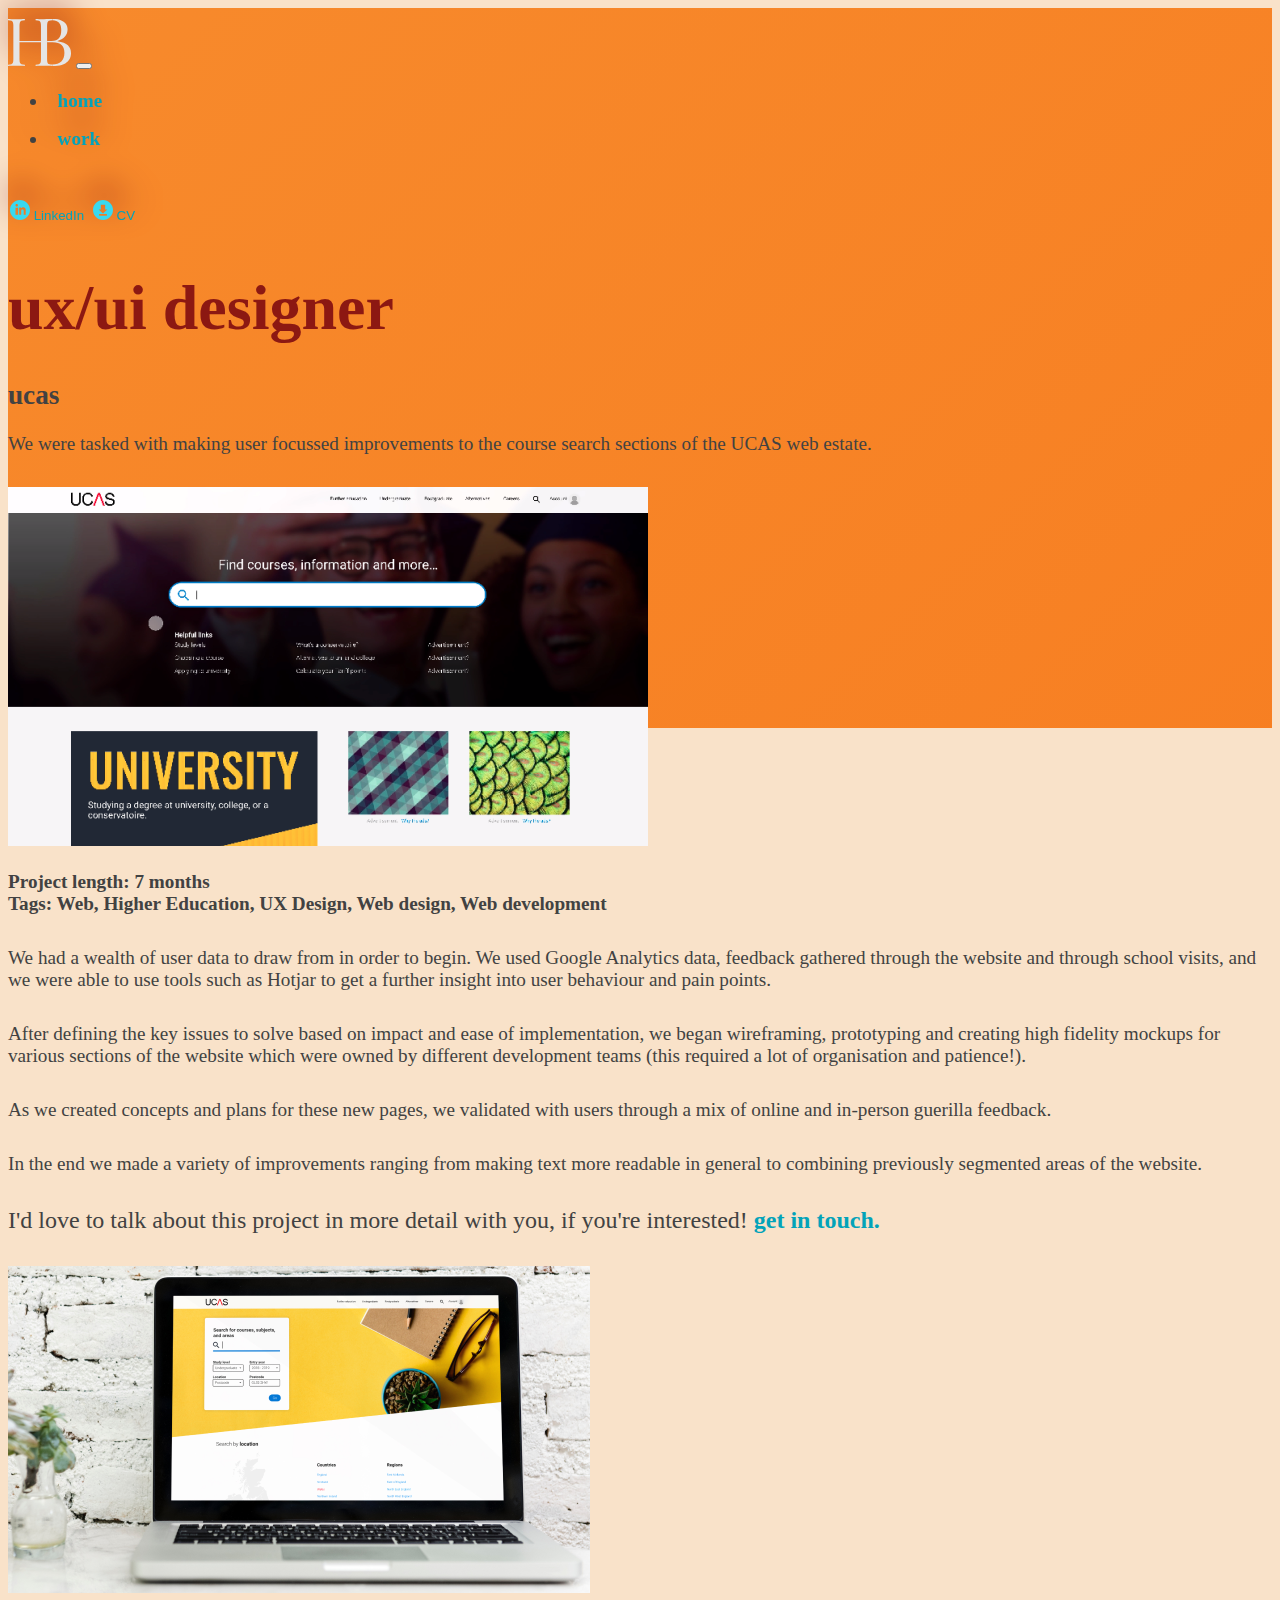
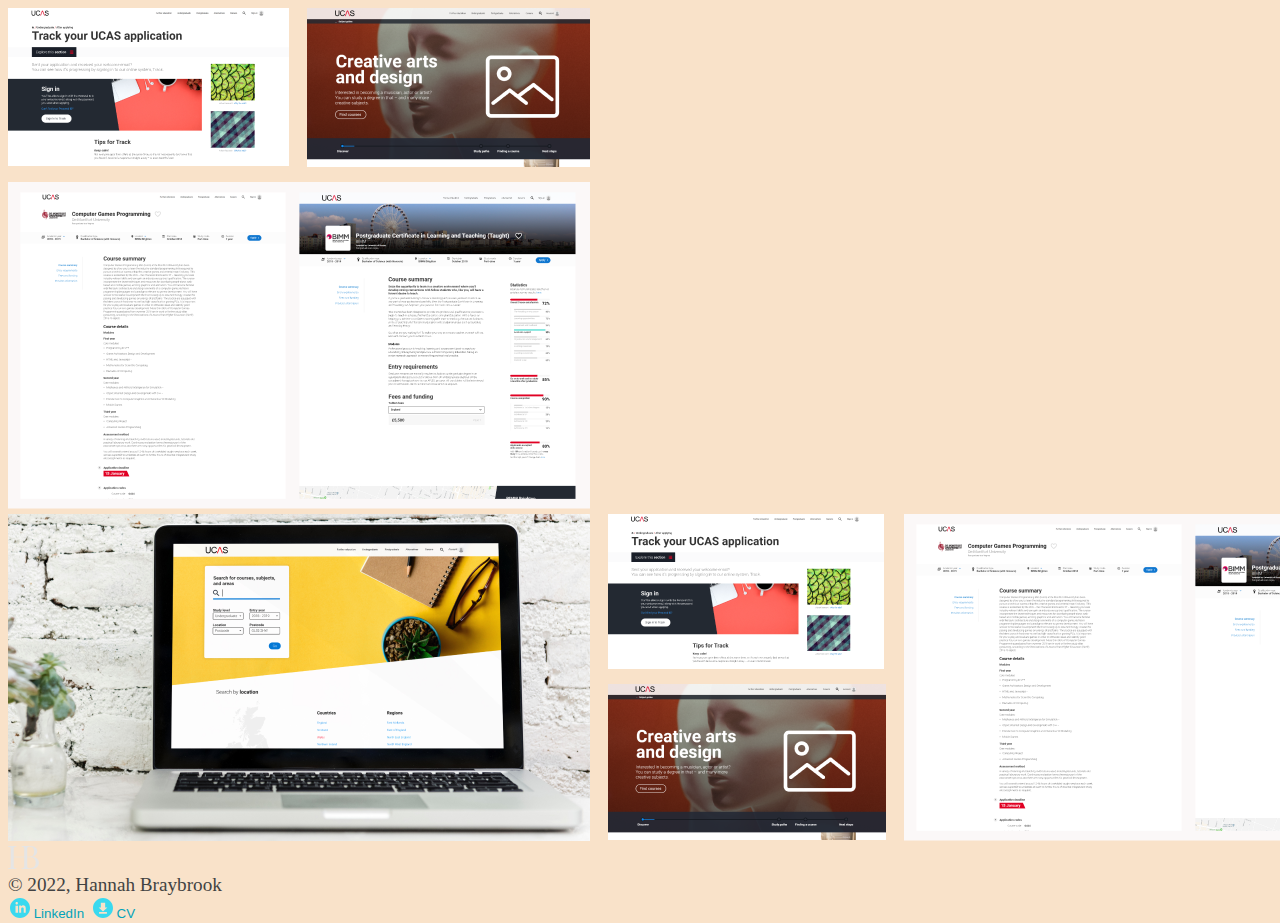
<file: ucas.html>
<!doctype html>
<html lang="en">
  <head>
    <!-- Required meta tags -->
    <meta charset="utf-8">
    <meta name="viewport" content="width=device-width, initial-scale=1">

    <link rel="preconnect" href="https://fonts.googleapis.com">
<link rel="preconnect" href="https://fonts.gstatic.com" crossorigin>
<link href="https://fonts.googleapis.com/css2?family=Roboto:wght@300;400;700&display=swap" rel="stylesheet">

<link rel="apple-touch-icon" sizes="180x180" href="apple-touch-icon.png">
<link rel="icon" type="image/png" sizes="32x32" href="favicon-32x32.png">
<link rel="icon" type="image/png" sizes="16x16" href="favicon-16x16.png">
<link rel="manifest" href="site.webmanifest">

    <!-- Bootstrap CSS -->
    <link href="https://cdn.jsdelivr.net/npm/bootstrap@5.1.3/dist/css/bootstrap.min.css" rel="stylesheet" integrity="sha384-1BmE4kWBq78iYhFldvKuhfTAU6auU8tT94WrHftjDbrCEXSU1oBoqyl2QvZ6jIW3" crossorigin="anonymous">
    <!-- my css links -->
    <link rel="stylesheet" href="main.css">
    
    <title>Hannah Braybrook | UX Designer</title>
  </head>
  <body>

    
    <nav class="navbar navbar-expand-lg navbar-dark db">
      <div class="container">

          <a class="navbar-brand" href="index.html"><svg width="63" height="47" viewBox="0 0 63 47" xmlns="http://www.w3.org/2000/svg" alt="logo">
            <path d="M39.5255 43.656C39.6587 44.0372 39.8907 44.3757 40.1974 44.6368C39.8974 44.3697 39.6667 44.033 39.5255 43.656ZM39.5255 43.656C39.6587 44.0372 39.8907 44.3757 40.1974 44.6368C39.8974 44.3697 39.6667 44.033 39.5255 43.656ZM59.9112 26.3703C57.8521 24.2246 54.384 22.7868 49.5287 22.1333V22.0898C53.0076 21.0114 55.5545 19.4103 57.1585 17.3735C58.7625 15.3366 59.5645 13.0494 59.5645 10.5005C59.5645 8.43105 59.0334 6.60117 57.9825 5.04363C56.931 3.47525 55.3632 2.25536 53.2791 1.38397C51.1977 0.512645 48.64 0.06604 45.638 0.06604C45.3453 0.06604 44.9552 0.06604 44.4674 0.0769832V1.32956C47.3828 1.43848 49.6912 2.25539 51.0568 3.78031C52.5199 5.41415 53.246 7.88658 53.246 11.2196C53.246 14.4981 52.5269 17.123 51.0888 19.0945C49.6474 21.066 47.1331 22.0499 43.5458 22.0463H39.1136V23.1791H44.6409C48.7268 23.1791 51.7107 24.0868 53.5929 25.9021C55.4787 27.721 56.4107 30.3678 56.4107 33.8424C56.4107 41.5646 52.3357 45.4421 44.1857 45.4751H44.2724L44.6408 46.9564L44.4457 46.9456L44.6299 46.9564C45.7354 46.9782 46.5699 47 47.1335 47C50.3848 47 53.2026 46.4554 55.5869 45.3662C57.9712 44.2769 59.8137 42.7629 61.0817 40.8134C62.3605 38.8637 62.9999 36.6381 62.9999 34.1365C63.0108 31.1084 61.9704 28.5161 59.9112 26.3703ZM39.5255 43.656C39.6587 44.0372 39.8907 44.3757 40.1974 44.6368C39.8974 44.3697 39.6667 44.033 39.5255 43.656ZM39.5255 43.656C39.6587 44.0372 39.8907 44.3757 40.1974 44.6368C39.8974 44.3697 39.6667 44.033 39.5255 43.656Z" fill="#e5e5e5"/>
            <path d="M44.6301 46.9556L44.4458 46.9448H44.3916C42.4408 46.8795 39.6554 46.8032 36.0031 46.8032C32.4809 46.8032 29.6847 46.8685 27.6147 46.9993V45.6703C29.2079 45.605 30.3567 45.4307 31.0828 45.1475C31.4306 45.0163 31.7446 44.8082 32.0016 44.5386C32.2586 44.269 32.452 43.9448 32.5676 43.59C32.8386 42.8384 32.9682 41.6294 32.9682 39.963V23.1674H11.4884V39.9632C11.4884 41.6296 11.6184 42.8386 11.889 43.5902C12.0028 43.9459 12.1956 44.271 12.4528 44.5408C12.7101 44.8107 13.025 45.0182 13.3737 45.1478C14.0999 45.4309 15.2486 45.6052 16.8418 45.6705V46.9994C14.8152 46.8686 12.0191 46.8033 8.45343 46.8033C4.67106 46.8033 1.85325 46.8686 0 46.9994L0 45.6703C1.59312 45.605 2.74197 45.4307 3.46811 45.1475C3.81687 45.018 4.13177 44.8105 4.38899 44.5406C4.64621 44.2708 4.83903 43.9457 4.95286 43.59C5.22384 42.8384 5.35348 41.6294 5.35348 39.2006L5.35348 6.27384C5.35348 5.36979 5.22343 4.16077 4.95286 3.39837C4.84098 3.04463 4.65002 2.72133 4.3946 2.45323C4.13918 2.18513 3.82609 1.97935 3.47931 1.85166C2.75337 1.56848 1.60442 1.3937 0.0112995 1.32887L0.0112995 0C1.84284 0.130767 4.66065 0.196151 8.46473 0.196151C12.0304 0.196151 14.8265 0.130767 16.8531 0V1.32887C15.26 1.39422 14.1112 1.56848 13.385 1.85166C13.0372 1.98291 12.7233 2.19101 12.4663 2.4606C12.2093 2.7302 12.0158 3.05438 11.9003 3.40921C11.6293 4.17161 11.4885 5.38104 11.4885 7.03624L11.4885 22.0019H32.9578V7.03624C32.9578 5.36979 32.8278 4.16077 32.5572 3.40921C32.44 3.05526 32.246 2.73192 31.9892 2.46255C31.7324 2.19319 31.4193 1.98453 31.0725 1.85166C30.3463 1.56848 29.1976 1.39422 27.6044 1.32887V0C29.6635 0.130767 32.4597 0.196151 35.9928 0.196151C39.7751 0.196151 42.4521 0.109019 44.4462 0.0762924V1.32887C42.8531 1.39422 41.7042 1.56848 40.9781 1.85166C40.6303 1.98287 40.3162 2.19096 40.0592 2.46055C39.8021 2.73014 39.6086 3.05435 39.493 3.40921C39.2221 4.17161 39.0924 5.38104 39.0924 7.03624V39.9632C39.0924 41.6296 39.2225 42.8386 39.493 43.5902C39.5039 43.612 39.5039 43.6338 39.5147 43.6556C39.648 44.0367 39.8799 44.3752 40.1866 44.6363C40.2055 44.6576 40.2274 44.676 40.2516 44.6908C40.4366 44.8438 40.6453 44.9652 40.8694 45.0503C41.3355 45.2464 41.9749 45.3662 42.7769 45.4315L42.9395 45.4424L43.1129 45.4533H43.1238C43.1997 45.4533 43.2647 45.4642 43.3405 45.4642C43.4489 45.4642 43.5681 45.4751 43.6873 45.4751H44.2291L44.6301 46.9556Z" fill="#e5e5e5"/>
            </svg>
            </a>
          <button class="navbar-toggler" type="button" data-bs-toggle="collapse" data-bs-target="#navbarScroll" aria-controls="navbarScroll" aria-expanded="false" aria-label="Toggle navigation">
            <span class="navbar-toggler-icon"></span>
          </button>

          <div class="collapse navbar-collapse" id="navbarScroll">
            <ul class="navbar-nav me-auto my-2 my-lg-0 navbar-nav-scroll" style="--bs-scroll-height: 100px;">
              <li class="nav-item">
                <a class="n-link" aria-current="page" href="#">Home</a>
              </li>
              <li class="nav-item">
                <a class="n-link" aria-current="page" href="work.html">Work</a>
              </li>
              
            </ul>
            
            <div class="">
              <a href="https://www.linkedin.com/in/hannah-braybrook-543098a1/" target="_blank"><button type="button" class="btn btn-primary"><svg width="20" height="20" viewBox="0 0 23 23" fill="none" xmlns="http://www.w3.org/2000/svg" alt="linked in logo">
                <path fill-rule="evenodd" clip-rule="evenodd" d="M11.5 23C17.8513 23 23 17.8513 23 11.5C23 5.14873 17.8513 0 11.5 0C5.14873 0 0 5.14873 0 11.5C0 17.8513 5.14873 23 11.5 23ZM9.30532 8.77863H6.32059V17.0305H9.30532V8.77863ZM6.3206 6.05724C6.3206 6.45305 6.46859 6.83263 6.732 7.11251C6.99541 7.39238 7.35267 7.54961 7.72518 7.54961C8.0977 7.54961 8.45496 7.39238 8.71837 7.11251C8.98178 6.83263 9.12976 6.45305 9.12976 6.05724C9.12976 5.66144 8.98178 5.28186 8.71837 5.00198C8.45496 4.72211 8.0977 4.56488 7.72518 4.56488C7.35267 4.56488 6.99541 4.72211 6.732 5.00198C6.46859 5.28186 6.3206 5.66144 6.3206 6.05724ZM17.7936 17.0305H16.0514C15.9744 17.0305 15.9005 16.9993 15.8461 16.9436C15.7916 16.888 15.761 16.8126 15.761 16.7339V12.2849C15.761 11.8916 15.6081 11.5144 15.3358 11.2363C15.0635 10.9582 14.6942 10.8019 14.3092 10.8019C13.9241 10.8019 13.5549 10.9582 13.2826 11.2363C13.0103 11.5144 12.8573 11.8916 12.8573 12.2849V16.7339C12.8573 16.8126 12.8268 16.888 12.7723 16.9436C12.7178 16.9993 12.644 17.0305 12.567 17.0305H10.8248C10.7477 17.0305 10.6739 16.9993 10.6194 16.9436C10.565 16.888 10.5344 16.8126 10.5344 16.7339V9.02232C10.5344 8.94366 10.565 8.86822 10.6194 8.8126C10.6739 8.75697 10.7477 8.72572 10.8248 8.72572H12.567C12.644 8.72572 12.7178 8.75697 12.7723 8.8126C12.8268 8.86822 12.8573 8.94366 12.8573 9.02232C12.8571 9.072 12.8718 9.12055 12.8995 9.16144C12.9271 9.20233 12.9663 9.2336 13.0118 9.25104C13.0574 9.26849 13.1071 9.27127 13.1542 9.25901C13.2013 9.24675 13.2436 9.22005 13.2755 9.18249C13.5138 8.93252 13.8007 8.73634 14.1178 8.60658C14.4349 8.47682 14.7751 8.41637 15.1164 8.42912C16.847 8.42912 18.084 9.51468 18.084 11.751V16.7339C18.084 16.8126 18.0534 16.888 17.999 16.9436C17.9445 16.9993 17.8706 17.0305 17.7936 17.0305Z" fill="#39D9EF"/>
                </svg>
                LinkedIn</button></a>
                <a href="Hannah_Braybrook_CV.pdf" target="_blank"><button type="button" class="btn btn-primary"><svg width="20" height="20" viewBox="0 0 23 23" fill="none" xmlns="http://www.w3.org/2000/svg" alt="download icon">
                <path fill-rule="evenodd" clip-rule="evenodd" d="M23 11.5C23 17.8513 17.8513 23 11.5 23C5.14873 23 0 17.8513 0 11.5C0 5.14873 5.14873 0 11.5 0C17.8513 0 23 5.14873 23 11.5ZM16 16V18H7V16H16ZM9 11H6.5L11.5 15.5L16.5 11H14V5.5H9V11Z" fill="#39D9EF"/>
                </svg>
                CV</button></a>
            </div>
          </div>

      </div>
    </nav>

     
      
      <div class="lb">
        <div class="container">

          <div class="content-row row">
            
            <div class="col-lg-5 pt-5">
              <h1>UX/UI Designer</h1>
              <h2>UCAS</h2>
              <p class="lead">We were tasked with making user focussed improvements to the course search sections of the UCAS web estate. </p>
            </div>

            <div class="col-lg-6">
              <img src="imgs/ucas-main.png" style="max-width: 80vw;" alt="prototype of the front page of UCAS as it was designed">
            </div>
          </div>
        </div>
      </div>

      <div class="db">
        <div class="container pt-5 pb-5">

          <div class="content-row row gx-5">
            
            <div class="col-lg-4 pt-5">
              <p><b>Project length: 7 months<br>
              Tags: Web, Higher Education, UX Design, Web design, Web development</b></p>
              <p>We had a wealth of user data to draw from in order to begin. We used Google Analytics data, feedback gathered through the website and through school visits, and we were able to use tools such as Hotjar to get a further insight into user behaviour and pain points.</p>
              <p>After defining the key issues to solve based on impact and ease of implementation, we began wireframing, prototyping and creating high fidelity mockups for various sections of the website which were owned by different development teams (this required a lot of organisation and patience!). </p>
              
              <p>As we created concepts and plans for these new pages, we validated with users through a mix of online and in-person guerilla feedback.</p>
              <p>In the end we made a variety of improvements ranging from making text more readable in general to combining previously segmented areas of the website.</p>
              <p class="p-lead">I'd love to talk about this project in more detail with you, if you're interested! <a href="mailto:braybrookhannah@gmail.com">Get in touch.</a></p>
            </div>
            <div class="col-lg-auto pb-2 text-right">
              <img class="me desktop" src="imgs/ucas-content.png" alt="screenshots showing various snapshots of the project">
              <img class="me mobile pt-5" src="imgs/ucas-content-mob.png" alt="screenshots showing various snapshots of the project">
            </div>
          </div>
        </div>
      </div>


      <div class="lb">
        <div class="container">
          <footer class="d-flex flex-wrap justify-content-between align-items-center py-3">
            <div class="col-md-4 d-flex align-items-center">
                <a class="navbar-brand" href="index.html"><svg width="31" height="23" viewBox="0 0 63 47" xmlns="http://www.w3.org/2000/svg" alt="logo">
                  <path d="M39.5255 43.656C39.6587 44.0372 39.8907 44.3757 40.1974 44.6368C39.8974 44.3697 39.6667 44.033 39.5255 43.656ZM39.5255 43.656C39.6587 44.0372 39.8907 44.3757 40.1974 44.6368C39.8974 44.3697 39.6667 44.033 39.5255 43.656ZM59.9112 26.3703C57.8521 24.2246 54.384 22.7868 49.5287 22.1333V22.0898C53.0076 21.0114 55.5545 19.4103 57.1585 17.3735C58.7625 15.3366 59.5645 13.0494 59.5645 10.5005C59.5645 8.43105 59.0334 6.60117 57.9825 5.04363C56.931 3.47525 55.3632 2.25536 53.2791 1.38397C51.1977 0.512645 48.64 0.06604 45.638 0.06604C45.3453 0.06604 44.9552 0.06604 44.4674 0.0769832V1.32956C47.3828 1.43848 49.6912 2.25539 51.0568 3.78031C52.5199 5.41415 53.246 7.88658 53.246 11.2196C53.246 14.4981 52.5269 17.123 51.0888 19.0945C49.6474 21.066 47.1331 22.0499 43.5458 22.0463H39.1136V23.1791H44.6409C48.7268 23.1791 51.7107 24.0868 53.5929 25.9021C55.4787 27.721 56.4107 30.3678 56.4107 33.8424C56.4107 41.5646 52.3357 45.4421 44.1857 45.4751H44.2724L44.6408 46.9564L44.4457 46.9456L44.6299 46.9564C45.7354 46.9782 46.5699 47 47.1335 47C50.3848 47 53.2026 46.4554 55.5869 45.3662C57.9712 44.2769 59.8137 42.7629 61.0817 40.8134C62.3605 38.8637 62.9999 36.6381 62.9999 34.1365C63.0108 31.1084 61.9704 28.5161 59.9112 26.3703ZM39.5255 43.656C39.6587 44.0372 39.8907 44.3757 40.1974 44.6368C39.8974 44.3697 39.6667 44.033 39.5255 43.656ZM39.5255 43.656C39.6587 44.0372 39.8907 44.3757 40.1974 44.6368C39.8974 44.3697 39.6667 44.033 39.5255 43.656Z" fill="#e5e5e5"/>
                  <path d="M44.6301 46.9556L44.4458 46.9448H44.3916C42.4408 46.8795 39.6554 46.8032 36.0031 46.8032C32.4809 46.8032 29.6847 46.8685 27.6147 46.9993V45.6703C29.2079 45.605 30.3567 45.4307 31.0828 45.1475C31.4306 45.0163 31.7446 44.8082 32.0016 44.5386C32.2586 44.269 32.452 43.9448 32.5676 43.59C32.8386 42.8384 32.9682 41.6294 32.9682 39.963V23.1674H11.4884V39.9632C11.4884 41.6296 11.6184 42.8386 11.889 43.5902C12.0028 43.9459 12.1956 44.271 12.4528 44.5408C12.7101 44.8107 13.025 45.0182 13.3737 45.1478C14.0999 45.4309 15.2486 45.6052 16.8418 45.6705V46.9994C14.8152 46.8686 12.0191 46.8033 8.45343 46.8033C4.67106 46.8033 1.85325 46.8686 0 46.9994L0 45.6703C1.59312 45.605 2.74197 45.4307 3.46811 45.1475C3.81687 45.018 4.13177 44.8105 4.38899 44.5406C4.64621 44.2708 4.83903 43.9457 4.95286 43.59C5.22384 42.8384 5.35348 41.6294 5.35348 39.2006L5.35348 6.27384C5.35348 5.36979 5.22343 4.16077 4.95286 3.39837C4.84098 3.04463 4.65002 2.72133 4.3946 2.45323C4.13918 2.18513 3.82609 1.97935 3.47931 1.85166C2.75337 1.56848 1.60442 1.3937 0.0112995 1.32887L0.0112995 0C1.84284 0.130767 4.66065 0.196151 8.46473 0.196151C12.0304 0.196151 14.8265 0.130767 16.8531 0V1.32887C15.26 1.39422 14.1112 1.56848 13.385 1.85166C13.0372 1.98291 12.7233 2.19101 12.4663 2.4606C12.2093 2.7302 12.0158 3.05438 11.9003 3.40921C11.6293 4.17161 11.4885 5.38104 11.4885 7.03624L11.4885 22.0019H32.9578V7.03624C32.9578 5.36979 32.8278 4.16077 32.5572 3.40921C32.44 3.05526 32.246 2.73192 31.9892 2.46255C31.7324 2.19319 31.4193 1.98453 31.0725 1.85166C30.3463 1.56848 29.1976 1.39422 27.6044 1.32887V0C29.6635 0.130767 32.4597 0.196151 35.9928 0.196151C39.7751 0.196151 42.4521 0.109019 44.4462 0.0762924V1.32887C42.8531 1.39422 41.7042 1.56848 40.9781 1.85166C40.6303 1.98287 40.3162 2.19096 40.0592 2.46055C39.8021 2.73014 39.6086 3.05435 39.493 3.40921C39.2221 4.17161 39.0924 5.38104 39.0924 7.03624V39.9632C39.0924 41.6296 39.2225 42.8386 39.493 43.5902C39.5039 43.612 39.5039 43.6338 39.5147 43.6556C39.648 44.0367 39.8799 44.3752 40.1866 44.6363C40.2055 44.6576 40.2274 44.676 40.2516 44.6908C40.4366 44.8438 40.6453 44.9652 40.8694 45.0503C41.3355 45.2464 41.9749 45.3662 42.7769 45.4315L42.9395 45.4424L43.1129 45.4533H43.1238C43.1997 45.4533 43.2647 45.4642 43.3405 45.4642C43.4489 45.4642 43.5681 45.4751 43.6873 45.4751H44.2291L44.6301 46.9556Z" fill="#e5e5e5"/>
                  </svg>
              </a>
              <p style="margin:0;">&copy; 2022, Hannah Braybrook</p>
            </div>
        
            <div class="">
              <a href="https://www.linkedin.com/in/hannah-braybrook-543098a1/" target="_blank"><button type="button" class="btn btn-primary"><svg width="20" height="20" viewBox="0 0 23 23" fill="none" xmlns="http://www.w3.org/2000/svg" alt="linked in logo">
                <path fill-rule="evenodd" clip-rule="evenodd" d="M11.5 23C17.8513 23 23 17.8513 23 11.5C23 5.14873 17.8513 0 11.5 0C5.14873 0 0 5.14873 0 11.5C0 17.8513 5.14873 23 11.5 23ZM9.30532 8.77863H6.32059V17.0305H9.30532V8.77863ZM6.3206 6.05724C6.3206 6.45305 6.46859 6.83263 6.732 7.11251C6.99541 7.39238 7.35267 7.54961 7.72518 7.54961C8.0977 7.54961 8.45496 7.39238 8.71837 7.11251C8.98178 6.83263 9.12976 6.45305 9.12976 6.05724C9.12976 5.66144 8.98178 5.28186 8.71837 5.00198C8.45496 4.72211 8.0977 4.56488 7.72518 4.56488C7.35267 4.56488 6.99541 4.72211 6.732 5.00198C6.46859 5.28186 6.3206 5.66144 6.3206 6.05724ZM17.7936 17.0305H16.0514C15.9744 17.0305 15.9005 16.9993 15.8461 16.9436C15.7916 16.888 15.761 16.8126 15.761 16.7339V12.2849C15.761 11.8916 15.6081 11.5144 15.3358 11.2363C15.0635 10.9582 14.6942 10.8019 14.3092 10.8019C13.9241 10.8019 13.5549 10.9582 13.2826 11.2363C13.0103 11.5144 12.8573 11.8916 12.8573 12.2849V16.7339C12.8573 16.8126 12.8268 16.888 12.7723 16.9436C12.7178 16.9993 12.644 17.0305 12.567 17.0305H10.8248C10.7477 17.0305 10.6739 16.9993 10.6194 16.9436C10.565 16.888 10.5344 16.8126 10.5344 16.7339V9.02232C10.5344 8.94366 10.565 8.86822 10.6194 8.8126C10.6739 8.75697 10.7477 8.72572 10.8248 8.72572H12.567C12.644 8.72572 12.7178 8.75697 12.7723 8.8126C12.8268 8.86822 12.8573 8.94366 12.8573 9.02232C12.8571 9.072 12.8718 9.12055 12.8995 9.16144C12.9271 9.20233 12.9663 9.2336 13.0118 9.25104C13.0574 9.26849 13.1071 9.27127 13.1542 9.25901C13.2013 9.24675 13.2436 9.22005 13.2755 9.18249C13.5138 8.93252 13.8007 8.73634 14.1178 8.60658C14.4349 8.47682 14.7751 8.41637 15.1164 8.42912C16.847 8.42912 18.084 9.51468 18.084 11.751V16.7339C18.084 16.8126 18.0534 16.888 17.999 16.9436C17.9445 16.9993 17.8706 17.0305 17.7936 17.0305Z" fill="#39D9EF"/>
                </svg>
                LinkedIn</button></a>
                <a href="Hannah_Braybrook_CV.pdf" target="_blank"><button type="button" class="btn btn-primary"><svg width="20" height="20" viewBox="0 0 23 23" fill="none" xmlns="http://www.w3.org/2000/svg" alt="download icon">
                  <path fill-rule="evenodd" clip-rule="evenodd" d="M23 11.5C23 17.8513 17.8513 23 11.5 23C5.14873 23 0 17.8513 0 11.5C0 5.14873 5.14873 0 11.5 0C17.8513 0 23 5.14873 23 11.5ZM16 16V18H7V16H16ZM9 11H6.5L11.5 15.5L16.5 11H14V5.5H9V11Z" fill="#39D9EF"/>
                  </svg>
                  CV</button></a>
            </div>
          </footer>
        </div>
      </div>
    <!-- Optional JavaScript; choose one of the two! -->

    <!-- Option 1: Bootstrap Bundle with Popper -->
    <script src="https://cdn.jsdelivr.net/npm/bootstrap@5.1.3/dist/js/bootstrap.bundle.min.js" integrity="sha384-ka7Sk0Gln4gmtz2MlQnikT1wXgYsOg+OMhuP+IlRH9sENBO0LRn5q+8nbTov4+1p" crossorigin="anonymous"></script>

    <!-- Option 2: Separate Popper and Bootstrap JS -->
    <!--
    <script src="https://cdn.jsdelivr.net/npm/@popperjs/core@2.10.2/dist/umd/popper.min.js" integrity="sha384-7+zCNj/IqJ95wo16oMtfsKbZ9ccEh31eOz1HGyDuCQ6wgnyJNSYdrPa03rtR1zdB" crossorigin="anonymous"></script>
    <script src="https://cdn.jsdelivr.net/npm/bootstrap@5.1.3/dist/js/bootstrap.min.js" integrity="sha384-QJHtvGhmr9XOIpI6YVutG+2QOK9T+ZnN4kzFN1RtK3zEFEIsxhlmWl5/YESvpZ13" crossorigin="anonymous"></script>
    -->
  </body>
</html>
</file>
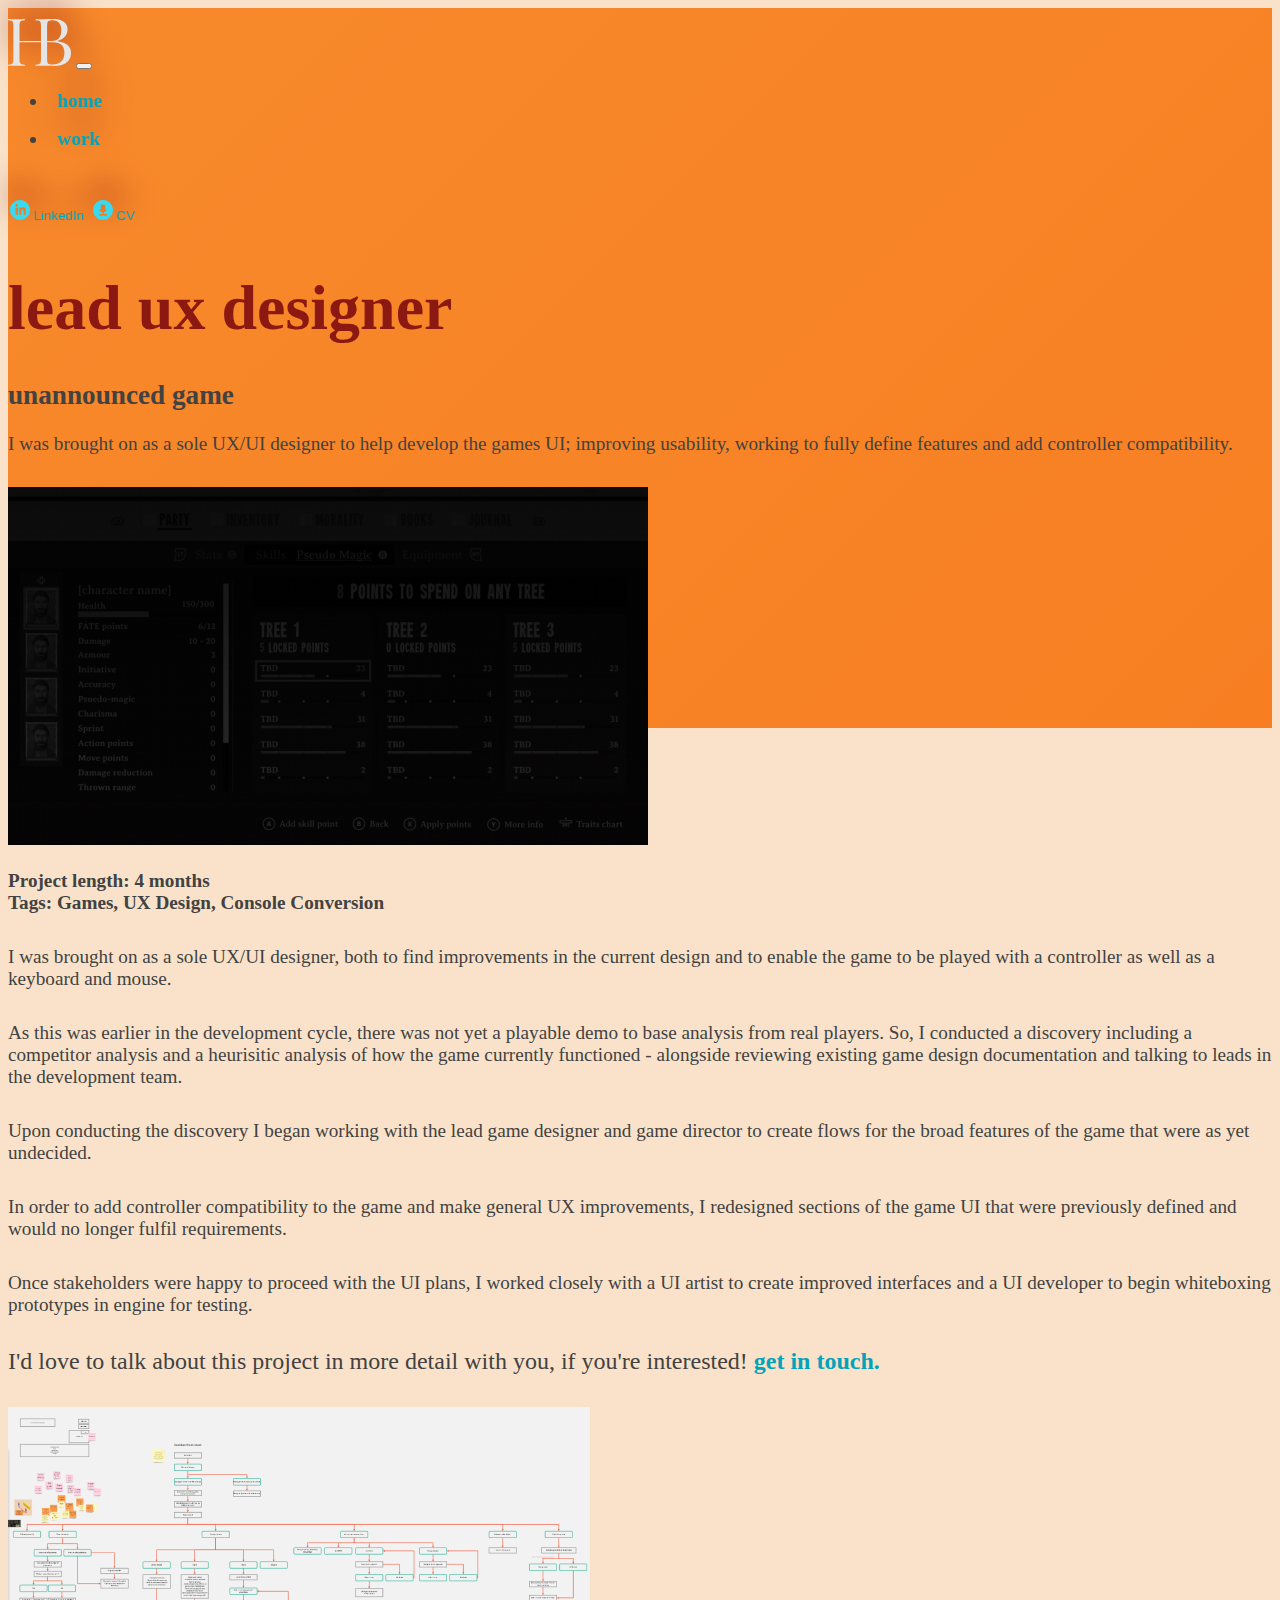
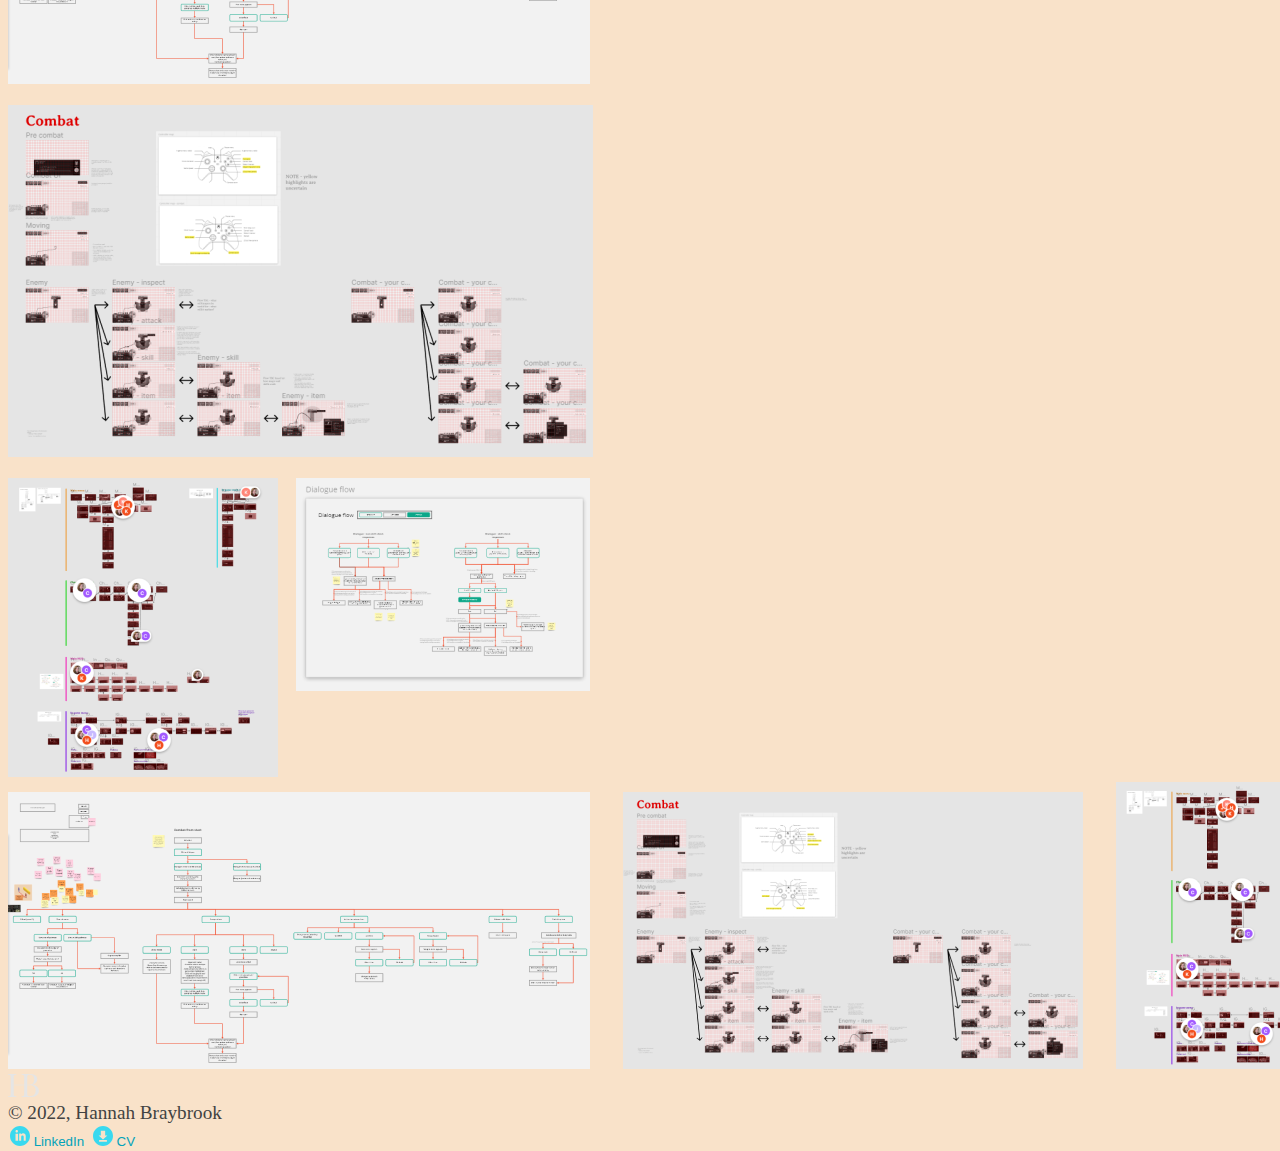
<file: unannounced.html>
<!doctype html>
<html lang="en">
  <head>
    <!-- Required meta tags -->
    <meta charset="utf-8">
    <meta name="viewport" content="width=device-width, initial-scale=1">

    <link rel="preconnect" href="https://fonts.googleapis.com">
<link rel="preconnect" href="https://fonts.gstatic.com" crossorigin>
<link href="https://fonts.googleapis.com/css2?family=Roboto:wght@300;400;700&display=swap" rel="stylesheet">

<link rel="apple-touch-icon" sizes="180x180" href="apple-touch-icon.png">
<link rel="icon" type="image/png" sizes="32x32" href="favicon-32x32.png">
<link rel="icon" type="image/png" sizes="16x16" href="favicon-16x16.png">
<link rel="manifest" href="site.webmanifest">

    <!-- Bootstrap CSS -->
    <link href="https://cdn.jsdelivr.net/npm/bootstrap@5.1.3/dist/css/bootstrap.min.css" rel="stylesheet" integrity="sha384-1BmE4kWBq78iYhFldvKuhfTAU6auU8tT94WrHftjDbrCEXSU1oBoqyl2QvZ6jIW3" crossorigin="anonymous">
    <!-- my css links -->
    <link rel="stylesheet" href="main.css">
    
    <title>Hannah Braybrook | UX Designer</title>
  </head>
  <body>

    
    <nav class="navbar navbar-expand-lg navbar-dark db">
      <div class="container">

          <a class="navbar-brand" href="index.html"><svg width="63" height="47" viewBox="0 0 63 47" xmlns="http://www.w3.org/2000/svg" alt="logo">
            <path d="M39.5255 43.656C39.6587 44.0372 39.8907 44.3757 40.1974 44.6368C39.8974 44.3697 39.6667 44.033 39.5255 43.656ZM39.5255 43.656C39.6587 44.0372 39.8907 44.3757 40.1974 44.6368C39.8974 44.3697 39.6667 44.033 39.5255 43.656ZM59.9112 26.3703C57.8521 24.2246 54.384 22.7868 49.5287 22.1333V22.0898C53.0076 21.0114 55.5545 19.4103 57.1585 17.3735C58.7625 15.3366 59.5645 13.0494 59.5645 10.5005C59.5645 8.43105 59.0334 6.60117 57.9825 5.04363C56.931 3.47525 55.3632 2.25536 53.2791 1.38397C51.1977 0.512645 48.64 0.06604 45.638 0.06604C45.3453 0.06604 44.9552 0.06604 44.4674 0.0769832V1.32956C47.3828 1.43848 49.6912 2.25539 51.0568 3.78031C52.5199 5.41415 53.246 7.88658 53.246 11.2196C53.246 14.4981 52.5269 17.123 51.0888 19.0945C49.6474 21.066 47.1331 22.0499 43.5458 22.0463H39.1136V23.1791H44.6409C48.7268 23.1791 51.7107 24.0868 53.5929 25.9021C55.4787 27.721 56.4107 30.3678 56.4107 33.8424C56.4107 41.5646 52.3357 45.4421 44.1857 45.4751H44.2724L44.6408 46.9564L44.4457 46.9456L44.6299 46.9564C45.7354 46.9782 46.5699 47 47.1335 47C50.3848 47 53.2026 46.4554 55.5869 45.3662C57.9712 44.2769 59.8137 42.7629 61.0817 40.8134C62.3605 38.8637 62.9999 36.6381 62.9999 34.1365C63.0108 31.1084 61.9704 28.5161 59.9112 26.3703ZM39.5255 43.656C39.6587 44.0372 39.8907 44.3757 40.1974 44.6368C39.8974 44.3697 39.6667 44.033 39.5255 43.656ZM39.5255 43.656C39.6587 44.0372 39.8907 44.3757 40.1974 44.6368C39.8974 44.3697 39.6667 44.033 39.5255 43.656Z" fill="#e5e5e5"/>
            <path d="M44.6301 46.9556L44.4458 46.9448H44.3916C42.4408 46.8795 39.6554 46.8032 36.0031 46.8032C32.4809 46.8032 29.6847 46.8685 27.6147 46.9993V45.6703C29.2079 45.605 30.3567 45.4307 31.0828 45.1475C31.4306 45.0163 31.7446 44.8082 32.0016 44.5386C32.2586 44.269 32.452 43.9448 32.5676 43.59C32.8386 42.8384 32.9682 41.6294 32.9682 39.963V23.1674H11.4884V39.9632C11.4884 41.6296 11.6184 42.8386 11.889 43.5902C12.0028 43.9459 12.1956 44.271 12.4528 44.5408C12.7101 44.8107 13.025 45.0182 13.3737 45.1478C14.0999 45.4309 15.2486 45.6052 16.8418 45.6705V46.9994C14.8152 46.8686 12.0191 46.8033 8.45343 46.8033C4.67106 46.8033 1.85325 46.8686 0 46.9994L0 45.6703C1.59312 45.605 2.74197 45.4307 3.46811 45.1475C3.81687 45.018 4.13177 44.8105 4.38899 44.5406C4.64621 44.2708 4.83903 43.9457 4.95286 43.59C5.22384 42.8384 5.35348 41.6294 5.35348 39.2006L5.35348 6.27384C5.35348 5.36979 5.22343 4.16077 4.95286 3.39837C4.84098 3.04463 4.65002 2.72133 4.3946 2.45323C4.13918 2.18513 3.82609 1.97935 3.47931 1.85166C2.75337 1.56848 1.60442 1.3937 0.0112995 1.32887L0.0112995 0C1.84284 0.130767 4.66065 0.196151 8.46473 0.196151C12.0304 0.196151 14.8265 0.130767 16.8531 0V1.32887C15.26 1.39422 14.1112 1.56848 13.385 1.85166C13.0372 1.98291 12.7233 2.19101 12.4663 2.4606C12.2093 2.7302 12.0158 3.05438 11.9003 3.40921C11.6293 4.17161 11.4885 5.38104 11.4885 7.03624L11.4885 22.0019H32.9578V7.03624C32.9578 5.36979 32.8278 4.16077 32.5572 3.40921C32.44 3.05526 32.246 2.73192 31.9892 2.46255C31.7324 2.19319 31.4193 1.98453 31.0725 1.85166C30.3463 1.56848 29.1976 1.39422 27.6044 1.32887V0C29.6635 0.130767 32.4597 0.196151 35.9928 0.196151C39.7751 0.196151 42.4521 0.109019 44.4462 0.0762924V1.32887C42.8531 1.39422 41.7042 1.56848 40.9781 1.85166C40.6303 1.98287 40.3162 2.19096 40.0592 2.46055C39.8021 2.73014 39.6086 3.05435 39.493 3.40921C39.2221 4.17161 39.0924 5.38104 39.0924 7.03624V39.9632C39.0924 41.6296 39.2225 42.8386 39.493 43.5902C39.5039 43.612 39.5039 43.6338 39.5147 43.6556C39.648 44.0367 39.8799 44.3752 40.1866 44.6363C40.2055 44.6576 40.2274 44.676 40.2516 44.6908C40.4366 44.8438 40.6453 44.9652 40.8694 45.0503C41.3355 45.2464 41.9749 45.3662 42.7769 45.4315L42.9395 45.4424L43.1129 45.4533H43.1238C43.1997 45.4533 43.2647 45.4642 43.3405 45.4642C43.4489 45.4642 43.5681 45.4751 43.6873 45.4751H44.2291L44.6301 46.9556Z" fill="#e5e5e5"/>
            </svg>
            </a>
          <button class="navbar-toggler" type="button" data-bs-toggle="collapse" data-bs-target="#navbarScroll" aria-controls="navbarScroll" aria-expanded="false" aria-label="Toggle navigation">
            <span class="navbar-toggler-icon"></span>
          </button>

          <div class="collapse navbar-collapse" id="navbarScroll">
            <ul class="navbar-nav me-auto my-2 my-lg-0 navbar-nav-scroll" style="--bs-scroll-height: 100px;">
              <li class="nav-item">
                <a class="n-link" aria-current="page" href="#">Home</a>
              </li>
              <li class="nav-item">
                <a class="n-link" aria-current="page" href="work.html">Work</a>
              </li>
              
            </ul>
            
            <div class="">
              <a href="https://www.linkedin.com/in/hannah-braybrook-543098a1/" target="_blank"><button type="button" class="btn btn-primary"><svg width="20" height="20" viewBox="0 0 23 23" fill="none" xmlns="http://www.w3.org/2000/svg" alt="linked in logo">
                <path fill-rule="evenodd" clip-rule="evenodd" d="M11.5 23C17.8513 23 23 17.8513 23 11.5C23 5.14873 17.8513 0 11.5 0C5.14873 0 0 5.14873 0 11.5C0 17.8513 5.14873 23 11.5 23ZM9.30532 8.77863H6.32059V17.0305H9.30532V8.77863ZM6.3206 6.05724C6.3206 6.45305 6.46859 6.83263 6.732 7.11251C6.99541 7.39238 7.35267 7.54961 7.72518 7.54961C8.0977 7.54961 8.45496 7.39238 8.71837 7.11251C8.98178 6.83263 9.12976 6.45305 9.12976 6.05724C9.12976 5.66144 8.98178 5.28186 8.71837 5.00198C8.45496 4.72211 8.0977 4.56488 7.72518 4.56488C7.35267 4.56488 6.99541 4.72211 6.732 5.00198C6.46859 5.28186 6.3206 5.66144 6.3206 6.05724ZM17.7936 17.0305H16.0514C15.9744 17.0305 15.9005 16.9993 15.8461 16.9436C15.7916 16.888 15.761 16.8126 15.761 16.7339V12.2849C15.761 11.8916 15.6081 11.5144 15.3358 11.2363C15.0635 10.9582 14.6942 10.8019 14.3092 10.8019C13.9241 10.8019 13.5549 10.9582 13.2826 11.2363C13.0103 11.5144 12.8573 11.8916 12.8573 12.2849V16.7339C12.8573 16.8126 12.8268 16.888 12.7723 16.9436C12.7178 16.9993 12.644 17.0305 12.567 17.0305H10.8248C10.7477 17.0305 10.6739 16.9993 10.6194 16.9436C10.565 16.888 10.5344 16.8126 10.5344 16.7339V9.02232C10.5344 8.94366 10.565 8.86822 10.6194 8.8126C10.6739 8.75697 10.7477 8.72572 10.8248 8.72572H12.567C12.644 8.72572 12.7178 8.75697 12.7723 8.8126C12.8268 8.86822 12.8573 8.94366 12.8573 9.02232C12.8571 9.072 12.8718 9.12055 12.8995 9.16144C12.9271 9.20233 12.9663 9.2336 13.0118 9.25104C13.0574 9.26849 13.1071 9.27127 13.1542 9.25901C13.2013 9.24675 13.2436 9.22005 13.2755 9.18249C13.5138 8.93252 13.8007 8.73634 14.1178 8.60658C14.4349 8.47682 14.7751 8.41637 15.1164 8.42912C16.847 8.42912 18.084 9.51468 18.084 11.751V16.7339C18.084 16.8126 18.0534 16.888 17.999 16.9436C17.9445 16.9993 17.8706 17.0305 17.7936 17.0305Z" fill="#39D9EF"/>
                </svg>
                LinkedIn</button></a>
                <a href="Hannah_Braybrook_CV.pdf" target="_blank"><button type="button" class="btn btn-primary"><svg width="20" height="20" viewBox="0 0 23 23" fill="none" xmlns="http://www.w3.org/2000/svg" alt="download icon">
                <path fill-rule="evenodd" clip-rule="evenodd" d="M23 11.5C23 17.8513 17.8513 23 11.5 23C5.14873 23 0 17.8513 0 11.5C0 5.14873 5.14873 0 11.5 0C17.8513 0 23 5.14873 23 11.5ZM16 16V18H7V16H16ZM9 11H6.5L11.5 15.5L16.5 11H14V5.5H9V11Z" fill="#39D9EF"/>
                </svg>
                CV</button></a>
            </div>
          </div>

      </div>
    </nav>

     
      
      <div class="lb">
        <div class="container">

          <div class="content-row row">
            
            <div class="col-lg-5 pt-5">
              <h1>Lead UX Designer</h1>
              <h2>Unannounced game</h2>
              <p class="lead">I was brought on as a sole UX/UI designer to help develop the games UI; improving usability, working to fully define features and add controller compatibility.</p>
            </div>

            <div class="col-lg-6">
              <img src="imgs/na-main.png" style="max-width: 80vw;" alt="greyed out image of a wireframe from the game">
            </div>
          </div>
        </div>
      </div>

      <div class="db">
        <div class="container pt-5 pb-5">

          <div class="content-row row gx-5">
            
            <div class="col-lg-4 pt-5">
              <p><b>Project length: 4 months<br>
              Tags: Games, UX Design, Console Conversion</b></p>
              <p>I was brought on as a sole UX/UI designer, both to find improvements in the current design and to enable the game to be played with a controller as well as a keyboard and mouse.</p>
              <p>As this was earlier in the development cycle, there was not yet a playable demo to base analysis from real players. So, I conducted a discovery including a competitor analysis and a heurisitic analysis of how the game currently functioned - alongside reviewing existing game design documentation and talking to leads in the development team.</p>
              
              <p>Upon conducting the discovery I began working with the lead game designer and game director to create flows for the broad features of the game that were as yet undecided.</p>
              <p>In order to add controller compatibility to the game and make general UX improvements, I redesigned sections of the game UI that were previously defined and would no longer fulfil requirements.</p>
              <p>Once stakeholders were happy to proceed with the UI plans, I worked closely with a UI artist to create improved interfaces and a UI developer to begin whiteboxing prototypes in engine for testing.</p>
              <p class="p-lead">I'd love to talk about this project in more detail with you, if you're interested! <a href="mailto:braybrookhannah@gmail.com">Get in touch.</a></p>
            </div>
            <div class="col-lg-auto pb-2 text-right">
              <img class="me desktop" src="imgs/na-content.png" alt="screenshots showing various snapshots of the project - wireframes & userflows">
              <img class="me mobile pt-5" src="imgs/na-content-mob.png" alt="screenshots showing various snapshots of the project - wireframes & userflows">
            </div>
          </div>
        </div>
      </div>


      <div class="lb">
        <div class="container">
          <footer class="d-flex flex-wrap justify-content-between align-items-center py-3">
            <div class="col-md-4 d-flex align-items-center">
                <a class="navbar-brand" href="index.html"><svg width="31" height="23" viewBox="0 0 63 47" xmlns="http://www.w3.org/2000/svg" alt="logo">
                  <path d="M39.5255 43.656C39.6587 44.0372 39.8907 44.3757 40.1974 44.6368C39.8974 44.3697 39.6667 44.033 39.5255 43.656ZM39.5255 43.656C39.6587 44.0372 39.8907 44.3757 40.1974 44.6368C39.8974 44.3697 39.6667 44.033 39.5255 43.656ZM59.9112 26.3703C57.8521 24.2246 54.384 22.7868 49.5287 22.1333V22.0898C53.0076 21.0114 55.5545 19.4103 57.1585 17.3735C58.7625 15.3366 59.5645 13.0494 59.5645 10.5005C59.5645 8.43105 59.0334 6.60117 57.9825 5.04363C56.931 3.47525 55.3632 2.25536 53.2791 1.38397C51.1977 0.512645 48.64 0.06604 45.638 0.06604C45.3453 0.06604 44.9552 0.06604 44.4674 0.0769832V1.32956C47.3828 1.43848 49.6912 2.25539 51.0568 3.78031C52.5199 5.41415 53.246 7.88658 53.246 11.2196C53.246 14.4981 52.5269 17.123 51.0888 19.0945C49.6474 21.066 47.1331 22.0499 43.5458 22.0463H39.1136V23.1791H44.6409C48.7268 23.1791 51.7107 24.0868 53.5929 25.9021C55.4787 27.721 56.4107 30.3678 56.4107 33.8424C56.4107 41.5646 52.3357 45.4421 44.1857 45.4751H44.2724L44.6408 46.9564L44.4457 46.9456L44.6299 46.9564C45.7354 46.9782 46.5699 47 47.1335 47C50.3848 47 53.2026 46.4554 55.5869 45.3662C57.9712 44.2769 59.8137 42.7629 61.0817 40.8134C62.3605 38.8637 62.9999 36.6381 62.9999 34.1365C63.0108 31.1084 61.9704 28.5161 59.9112 26.3703ZM39.5255 43.656C39.6587 44.0372 39.8907 44.3757 40.1974 44.6368C39.8974 44.3697 39.6667 44.033 39.5255 43.656ZM39.5255 43.656C39.6587 44.0372 39.8907 44.3757 40.1974 44.6368C39.8974 44.3697 39.6667 44.033 39.5255 43.656Z" fill="#e5e5e5"/>
                  <path d="M44.6301 46.9556L44.4458 46.9448H44.3916C42.4408 46.8795 39.6554 46.8032 36.0031 46.8032C32.4809 46.8032 29.6847 46.8685 27.6147 46.9993V45.6703C29.2079 45.605 30.3567 45.4307 31.0828 45.1475C31.4306 45.0163 31.7446 44.8082 32.0016 44.5386C32.2586 44.269 32.452 43.9448 32.5676 43.59C32.8386 42.8384 32.9682 41.6294 32.9682 39.963V23.1674H11.4884V39.9632C11.4884 41.6296 11.6184 42.8386 11.889 43.5902C12.0028 43.9459 12.1956 44.271 12.4528 44.5408C12.7101 44.8107 13.025 45.0182 13.3737 45.1478C14.0999 45.4309 15.2486 45.6052 16.8418 45.6705V46.9994C14.8152 46.8686 12.0191 46.8033 8.45343 46.8033C4.67106 46.8033 1.85325 46.8686 0 46.9994L0 45.6703C1.59312 45.605 2.74197 45.4307 3.46811 45.1475C3.81687 45.018 4.13177 44.8105 4.38899 44.5406C4.64621 44.2708 4.83903 43.9457 4.95286 43.59C5.22384 42.8384 5.35348 41.6294 5.35348 39.2006L5.35348 6.27384C5.35348 5.36979 5.22343 4.16077 4.95286 3.39837C4.84098 3.04463 4.65002 2.72133 4.3946 2.45323C4.13918 2.18513 3.82609 1.97935 3.47931 1.85166C2.75337 1.56848 1.60442 1.3937 0.0112995 1.32887L0.0112995 0C1.84284 0.130767 4.66065 0.196151 8.46473 0.196151C12.0304 0.196151 14.8265 0.130767 16.8531 0V1.32887C15.26 1.39422 14.1112 1.56848 13.385 1.85166C13.0372 1.98291 12.7233 2.19101 12.4663 2.4606C12.2093 2.7302 12.0158 3.05438 11.9003 3.40921C11.6293 4.17161 11.4885 5.38104 11.4885 7.03624L11.4885 22.0019H32.9578V7.03624C32.9578 5.36979 32.8278 4.16077 32.5572 3.40921C32.44 3.05526 32.246 2.73192 31.9892 2.46255C31.7324 2.19319 31.4193 1.98453 31.0725 1.85166C30.3463 1.56848 29.1976 1.39422 27.6044 1.32887V0C29.6635 0.130767 32.4597 0.196151 35.9928 0.196151C39.7751 0.196151 42.4521 0.109019 44.4462 0.0762924V1.32887C42.8531 1.39422 41.7042 1.56848 40.9781 1.85166C40.6303 1.98287 40.3162 2.19096 40.0592 2.46055C39.8021 2.73014 39.6086 3.05435 39.493 3.40921C39.2221 4.17161 39.0924 5.38104 39.0924 7.03624V39.9632C39.0924 41.6296 39.2225 42.8386 39.493 43.5902C39.5039 43.612 39.5039 43.6338 39.5147 43.6556C39.648 44.0367 39.8799 44.3752 40.1866 44.6363C40.2055 44.6576 40.2274 44.676 40.2516 44.6908C40.4366 44.8438 40.6453 44.9652 40.8694 45.0503C41.3355 45.2464 41.9749 45.3662 42.7769 45.4315L42.9395 45.4424L43.1129 45.4533H43.1238C43.1997 45.4533 43.2647 45.4642 43.3405 45.4642C43.4489 45.4642 43.5681 45.4751 43.6873 45.4751H44.2291L44.6301 46.9556Z" fill="#e5e5e5"/>
                  </svg>
              </a>
              <p style="margin:0;">&copy; 2022, Hannah Braybrook</p>
            </div>
        
            <div class="">
              <a href="https://www.linkedin.com/in/hannah-braybrook-543098a1/" target="_blank"><button type="button" class="btn btn-primary"><svg width="20" height="20" viewBox="0 0 23 23" fill="none" xmlns="http://www.w3.org/2000/svg" alt="linked in logo">
                <path fill-rule="evenodd" clip-rule="evenodd" d="M11.5 23C17.8513 23 23 17.8513 23 11.5C23 5.14873 17.8513 0 11.5 0C5.14873 0 0 5.14873 0 11.5C0 17.8513 5.14873 23 11.5 23ZM9.30532 8.77863H6.32059V17.0305H9.30532V8.77863ZM6.3206 6.05724C6.3206 6.45305 6.46859 6.83263 6.732 7.11251C6.99541 7.39238 7.35267 7.54961 7.72518 7.54961C8.0977 7.54961 8.45496 7.39238 8.71837 7.11251C8.98178 6.83263 9.12976 6.45305 9.12976 6.05724C9.12976 5.66144 8.98178 5.28186 8.71837 5.00198C8.45496 4.72211 8.0977 4.56488 7.72518 4.56488C7.35267 4.56488 6.99541 4.72211 6.732 5.00198C6.46859 5.28186 6.3206 5.66144 6.3206 6.05724ZM17.7936 17.0305H16.0514C15.9744 17.0305 15.9005 16.9993 15.8461 16.9436C15.7916 16.888 15.761 16.8126 15.761 16.7339V12.2849C15.761 11.8916 15.6081 11.5144 15.3358 11.2363C15.0635 10.9582 14.6942 10.8019 14.3092 10.8019C13.9241 10.8019 13.5549 10.9582 13.2826 11.2363C13.0103 11.5144 12.8573 11.8916 12.8573 12.2849V16.7339C12.8573 16.8126 12.8268 16.888 12.7723 16.9436C12.7178 16.9993 12.644 17.0305 12.567 17.0305H10.8248C10.7477 17.0305 10.6739 16.9993 10.6194 16.9436C10.565 16.888 10.5344 16.8126 10.5344 16.7339V9.02232C10.5344 8.94366 10.565 8.86822 10.6194 8.8126C10.6739 8.75697 10.7477 8.72572 10.8248 8.72572H12.567C12.644 8.72572 12.7178 8.75697 12.7723 8.8126C12.8268 8.86822 12.8573 8.94366 12.8573 9.02232C12.8571 9.072 12.8718 9.12055 12.8995 9.16144C12.9271 9.20233 12.9663 9.2336 13.0118 9.25104C13.0574 9.26849 13.1071 9.27127 13.1542 9.25901C13.2013 9.24675 13.2436 9.22005 13.2755 9.18249C13.5138 8.93252 13.8007 8.73634 14.1178 8.60658C14.4349 8.47682 14.7751 8.41637 15.1164 8.42912C16.847 8.42912 18.084 9.51468 18.084 11.751V16.7339C18.084 16.8126 18.0534 16.888 17.999 16.9436C17.9445 16.9993 17.8706 17.0305 17.7936 17.0305Z" fill="#39D9EF"/>
                </svg>
                LinkedIn</button></a>
                <a href="Hannah_Braybrook_CV.pdf" target="_blank"><button type="button" class="btn btn-primary"><svg width="20" height="20" viewBox="0 0 23 23" fill="none" xmlns="http://www.w3.org/2000/svg" alt="download icon">
                  <path fill-rule="evenodd" clip-rule="evenodd" d="M23 11.5C23 17.8513 17.8513 23 11.5 23C5.14873 23 0 17.8513 0 11.5C0 5.14873 5.14873 0 11.5 0C17.8513 0 23 5.14873 23 11.5ZM16 16V18H7V16H16ZM9 11H6.5L11.5 15.5L16.5 11H14V5.5H9V11Z" fill="#39D9EF"/>
                  </svg>
                  CV</button></a>
            </div>
          </footer>
        </div>
      </div>
    <!-- Optional JavaScript; choose one of the two! -->

    <!-- Option 1: Bootstrap Bundle with Popper -->
    <script src="https://cdn.jsdelivr.net/npm/bootstrap@5.1.3/dist/js/bootstrap.bundle.min.js" integrity="sha384-ka7Sk0Gln4gmtz2MlQnikT1wXgYsOg+OMhuP+IlRH9sENBO0LRn5q+8nbTov4+1p" crossorigin="anonymous"></script>

    <!-- Option 2: Separate Popper and Bootstrap JS -->
    <!--
    <script src="https://cdn.jsdelivr.net/npm/@popperjs/core@2.10.2/dist/umd/popper.min.js" integrity="sha384-7+zCNj/IqJ95wo16oMtfsKbZ9ccEh31eOz1HGyDuCQ6wgnyJNSYdrPa03rtR1zdB" crossorigin="anonymous"></script>
    <script src="https://cdn.jsdelivr.net/npm/bootstrap@5.1.3/dist/js/bootstrap.min.js" integrity="sha384-QJHtvGhmr9XOIpI6YVutG+2QOK9T+ZnN4kzFN1RtK3zEFEIsxhlmWl5/YESvpZ13" crossorigin="anonymous"></script>
    -->
  </body>
</html>
</file>
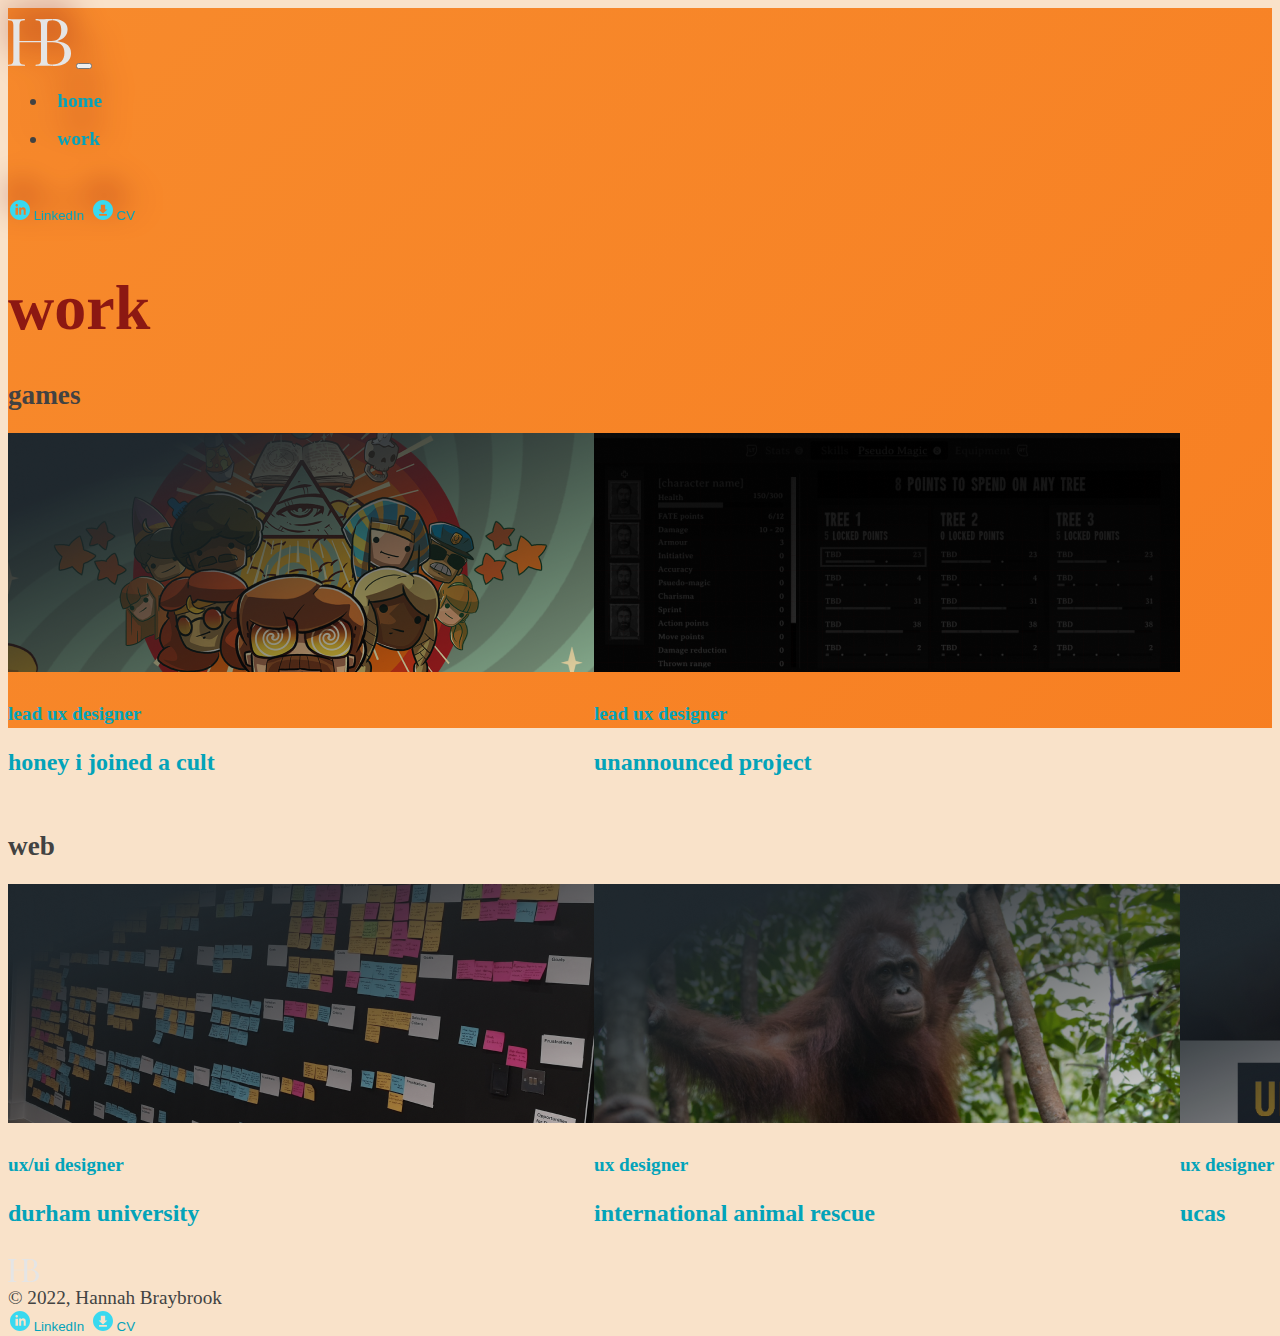
<file: work.html>
<!doctype html>
<html lang="en">
  <head>
    <!-- Required meta tags -->
    <meta charset="utf-8">
    <meta name="viewport" content="width=device-width, initial-scale=1">

    <link rel="preconnect" href="https://fonts.googleapis.com">
<link rel="preconnect" href="https://fonts.gstatic.com" crossorigin>
<link href="https://fonts.googleapis.com/css2?family=Roboto:wght@300;400;700&display=swap" rel="stylesheet">

<link rel="apple-touch-icon" sizes="180x180" href="apple-touch-icon.png">
<link rel="icon" type="image/png" sizes="32x32" href="favicon-32x32.png">
<link rel="icon" type="image/png" sizes="16x16" href="favicon-16x16.png">
<link rel="manifest" href="site.webmanifest">

    <!-- Bootstrap CSS -->
    <link href="https://cdn.jsdelivr.net/npm/bootstrap@5.1.3/dist/css/bootstrap.min.css" rel="stylesheet" integrity="sha384-1BmE4kWBq78iYhFldvKuhfTAU6auU8tT94WrHftjDbrCEXSU1oBoqyl2QvZ6jIW3" crossorigin="anonymous">
    <!-- my css links -->
    <link rel="stylesheet" href="main.css">
    
    <title>Hannah Braybrook | UX Designer</title>
  </head>
  <body>

    
    <nav class="navbar navbar-expand-lg navbar-dark db">
      <div class="container">

          <a class="navbar-brand" href="index.html"><svg width="63" height="47" viewBox="0 0 63 47" xmlns="http://www.w3.org/2000/svg" alt="logo">
            <path d="M39.5255 43.656C39.6587 44.0372 39.8907 44.3757 40.1974 44.6368C39.8974 44.3697 39.6667 44.033 39.5255 43.656ZM39.5255 43.656C39.6587 44.0372 39.8907 44.3757 40.1974 44.6368C39.8974 44.3697 39.6667 44.033 39.5255 43.656ZM59.9112 26.3703C57.8521 24.2246 54.384 22.7868 49.5287 22.1333V22.0898C53.0076 21.0114 55.5545 19.4103 57.1585 17.3735C58.7625 15.3366 59.5645 13.0494 59.5645 10.5005C59.5645 8.43105 59.0334 6.60117 57.9825 5.04363C56.931 3.47525 55.3632 2.25536 53.2791 1.38397C51.1977 0.512645 48.64 0.06604 45.638 0.06604C45.3453 0.06604 44.9552 0.06604 44.4674 0.0769832V1.32956C47.3828 1.43848 49.6912 2.25539 51.0568 3.78031C52.5199 5.41415 53.246 7.88658 53.246 11.2196C53.246 14.4981 52.5269 17.123 51.0888 19.0945C49.6474 21.066 47.1331 22.0499 43.5458 22.0463H39.1136V23.1791H44.6409C48.7268 23.1791 51.7107 24.0868 53.5929 25.9021C55.4787 27.721 56.4107 30.3678 56.4107 33.8424C56.4107 41.5646 52.3357 45.4421 44.1857 45.4751H44.2724L44.6408 46.9564L44.4457 46.9456L44.6299 46.9564C45.7354 46.9782 46.5699 47 47.1335 47C50.3848 47 53.2026 46.4554 55.5869 45.3662C57.9712 44.2769 59.8137 42.7629 61.0817 40.8134C62.3605 38.8637 62.9999 36.6381 62.9999 34.1365C63.0108 31.1084 61.9704 28.5161 59.9112 26.3703ZM39.5255 43.656C39.6587 44.0372 39.8907 44.3757 40.1974 44.6368C39.8974 44.3697 39.6667 44.033 39.5255 43.656ZM39.5255 43.656C39.6587 44.0372 39.8907 44.3757 40.1974 44.6368C39.8974 44.3697 39.6667 44.033 39.5255 43.656Z" fill="#e5e5e5"/>
            <path d="M44.6301 46.9556L44.4458 46.9448H44.3916C42.4408 46.8795 39.6554 46.8032 36.0031 46.8032C32.4809 46.8032 29.6847 46.8685 27.6147 46.9993V45.6703C29.2079 45.605 30.3567 45.4307 31.0828 45.1475C31.4306 45.0163 31.7446 44.8082 32.0016 44.5386C32.2586 44.269 32.452 43.9448 32.5676 43.59C32.8386 42.8384 32.9682 41.6294 32.9682 39.963V23.1674H11.4884V39.9632C11.4884 41.6296 11.6184 42.8386 11.889 43.5902C12.0028 43.9459 12.1956 44.271 12.4528 44.5408C12.7101 44.8107 13.025 45.0182 13.3737 45.1478C14.0999 45.4309 15.2486 45.6052 16.8418 45.6705V46.9994C14.8152 46.8686 12.0191 46.8033 8.45343 46.8033C4.67106 46.8033 1.85325 46.8686 0 46.9994L0 45.6703C1.59312 45.605 2.74197 45.4307 3.46811 45.1475C3.81687 45.018 4.13177 44.8105 4.38899 44.5406C4.64621 44.2708 4.83903 43.9457 4.95286 43.59C5.22384 42.8384 5.35348 41.6294 5.35348 39.2006L5.35348 6.27384C5.35348 5.36979 5.22343 4.16077 4.95286 3.39837C4.84098 3.04463 4.65002 2.72133 4.3946 2.45323C4.13918 2.18513 3.82609 1.97935 3.47931 1.85166C2.75337 1.56848 1.60442 1.3937 0.0112995 1.32887L0.0112995 0C1.84284 0.130767 4.66065 0.196151 8.46473 0.196151C12.0304 0.196151 14.8265 0.130767 16.8531 0V1.32887C15.26 1.39422 14.1112 1.56848 13.385 1.85166C13.0372 1.98291 12.7233 2.19101 12.4663 2.4606C12.2093 2.7302 12.0158 3.05438 11.9003 3.40921C11.6293 4.17161 11.4885 5.38104 11.4885 7.03624L11.4885 22.0019H32.9578V7.03624C32.9578 5.36979 32.8278 4.16077 32.5572 3.40921C32.44 3.05526 32.246 2.73192 31.9892 2.46255C31.7324 2.19319 31.4193 1.98453 31.0725 1.85166C30.3463 1.56848 29.1976 1.39422 27.6044 1.32887V0C29.6635 0.130767 32.4597 0.196151 35.9928 0.196151C39.7751 0.196151 42.4521 0.109019 44.4462 0.0762924V1.32887C42.8531 1.39422 41.7042 1.56848 40.9781 1.85166C40.6303 1.98287 40.3162 2.19096 40.0592 2.46055C39.8021 2.73014 39.6086 3.05435 39.493 3.40921C39.2221 4.17161 39.0924 5.38104 39.0924 7.03624V39.9632C39.0924 41.6296 39.2225 42.8386 39.493 43.5902C39.5039 43.612 39.5039 43.6338 39.5147 43.6556C39.648 44.0367 39.8799 44.3752 40.1866 44.6363C40.2055 44.6576 40.2274 44.676 40.2516 44.6908C40.4366 44.8438 40.6453 44.9652 40.8694 45.0503C41.3355 45.2464 41.9749 45.3662 42.7769 45.4315L42.9395 45.4424L43.1129 45.4533H43.1238C43.1997 45.4533 43.2647 45.4642 43.3405 45.4642C43.4489 45.4642 43.5681 45.4751 43.6873 45.4751H44.2291L44.6301 46.9556Z" fill="#e5e5e5"/>
            </svg>
            </a>
          <button class="navbar-toggler" type="button" data-bs-toggle="collapse" data-bs-target="#navbarScroll" aria-controls="navbarScroll" aria-expanded="false" aria-label="Toggle navigation">
            <span class="navbar-toggler-icon"></span>
          </button>

          <div class="collapse navbar-collapse" id="navbarScroll">
            <ul class="navbar-nav me-auto my-2 my-lg-0 navbar-nav-scroll" style="--bs-scroll-height: 100px;">
              <li class="nav-item">
                <a class="n-link" aria-current="page" href="#">Home</a>
              </li>
              <li class="nav-item">
                <a class="n-link" aria-current="page" href="work.html">Work</a>
              </li>
              
            </ul>
            
            <div class="">
              <a href="https://www.linkedin.com/in/hannah-braybrook-543098a1/" target="_blank"><button type="button" class="btn btn-primary"><svg width="20" height="20" viewBox="0 0 23 23" fill="none" xmlns="http://www.w3.org/2000/svg" alt="linked in logo">
                <path fill-rule="evenodd" clip-rule="evenodd" d="M11.5 23C17.8513 23 23 17.8513 23 11.5C23 5.14873 17.8513 0 11.5 0C5.14873 0 0 5.14873 0 11.5C0 17.8513 5.14873 23 11.5 23ZM9.30532 8.77863H6.32059V17.0305H9.30532V8.77863ZM6.3206 6.05724C6.3206 6.45305 6.46859 6.83263 6.732 7.11251C6.99541 7.39238 7.35267 7.54961 7.72518 7.54961C8.0977 7.54961 8.45496 7.39238 8.71837 7.11251C8.98178 6.83263 9.12976 6.45305 9.12976 6.05724C9.12976 5.66144 8.98178 5.28186 8.71837 5.00198C8.45496 4.72211 8.0977 4.56488 7.72518 4.56488C7.35267 4.56488 6.99541 4.72211 6.732 5.00198C6.46859 5.28186 6.3206 5.66144 6.3206 6.05724ZM17.7936 17.0305H16.0514C15.9744 17.0305 15.9005 16.9993 15.8461 16.9436C15.7916 16.888 15.761 16.8126 15.761 16.7339V12.2849C15.761 11.8916 15.6081 11.5144 15.3358 11.2363C15.0635 10.9582 14.6942 10.8019 14.3092 10.8019C13.9241 10.8019 13.5549 10.9582 13.2826 11.2363C13.0103 11.5144 12.8573 11.8916 12.8573 12.2849V16.7339C12.8573 16.8126 12.8268 16.888 12.7723 16.9436C12.7178 16.9993 12.644 17.0305 12.567 17.0305H10.8248C10.7477 17.0305 10.6739 16.9993 10.6194 16.9436C10.565 16.888 10.5344 16.8126 10.5344 16.7339V9.02232C10.5344 8.94366 10.565 8.86822 10.6194 8.8126C10.6739 8.75697 10.7477 8.72572 10.8248 8.72572H12.567C12.644 8.72572 12.7178 8.75697 12.7723 8.8126C12.8268 8.86822 12.8573 8.94366 12.8573 9.02232C12.8571 9.072 12.8718 9.12055 12.8995 9.16144C12.9271 9.20233 12.9663 9.2336 13.0118 9.25104C13.0574 9.26849 13.1071 9.27127 13.1542 9.25901C13.2013 9.24675 13.2436 9.22005 13.2755 9.18249C13.5138 8.93252 13.8007 8.73634 14.1178 8.60658C14.4349 8.47682 14.7751 8.41637 15.1164 8.42912C16.847 8.42912 18.084 9.51468 18.084 11.751V16.7339C18.084 16.8126 18.0534 16.888 17.999 16.9436C17.9445 16.9993 17.8706 17.0305 17.7936 17.0305Z" fill="#39D9EF"/>
                </svg>
                LinkedIn</button></a>
                <a href="Hannah_Braybrook_CV.pdf" target="_blank"><button type="button" class="btn btn-primary"><svg width="20" height="20" viewBox="0 0 23 23" fill="none" xmlns="http://www.w3.org/2000/svg" alt="download icon">
                <path fill-rule="evenodd" clip-rule="evenodd" d="M23 11.5C23 17.8513 17.8513 23 11.5 23C5.14873 23 0 17.8513 0 11.5C0 5.14873 5.14873 0 11.5 0C17.8513 0 23 5.14873 23 11.5ZM16 16V18H7V16H16ZM9 11H6.5L11.5 15.5L16.5 11H14V5.5H9V11Z" fill="#39D9EF"/>
                </svg>
                CV</button></a>
            </div>
          </div>

      </div>
    </nav>

      <div class="lb">
        <div class="container pt-5">

              <h1>Work</h1>
              
            </div>

        <div class="container pb-4">

          
          <h2>Games</h2>
          <div class="row flex pb-5">
            <div class="col-lg-6 pb-4">
              <a href="hijac.html"><div class="card bg-dark text-white">
                <img src="imgs/hijac2.png" class="card-img" alt="...">
                <div class="card-img-overlay">
                  <h4>Lead UX Designer</h4>
                  <p class="p-lead"><b>Honey I joined a cult</b></p>
                </div>
              </a>
              </div>
            </div>

            <div class="col-lg-6 pb-4">
              <a href="unannounced.html"><div class="card bg-dark text-white">
                <img src="imgs/na-thumb.png" class="card-img" alt="...">
                <div class="card-img-overlay">
                  <h4>Lead UX Designer</h4>
                  <p class="p-lead"><b>Unannounced project</b></p>
                </div>
              </div>
              </a>
            </div>
          </div>


          <h2>Web</h2>
          <div class="row flex pb-5">
            

            <div class="col-lg-6 pb-4">
              <a href="durham.html"><div class="card bg-dark text-white">
                <img src="imgs/dur-postit2.png" class="card-img" alt="...">
                <div class="card-img-overlay">
                  <h4>UX/UI Designer</h4>
                  <p class="p-lead"><b>Durham University</b></p>
                </div>
              </div>
              </a>
            </div>

            <div class="col-lg-6 pb-4">
              <a href="international-animal-rescue.html"><div class="card bg-dark text-white">
                <img src="imgs/iar-thumb.png" class="card-img" alt="...">
                <div class="card-img-overlay">
                  <h4>UX Designer</h4>
                  <p class="p-lead"><b>International Animal Rescue</b></p>
                </div>
              </a>
              </div>
            </div>

            <div class="col-lg-6 pb-4">
              <a href="ucas.html"><div class="card bg-dark text-white">
                <img src="imgs/ucas-thumb.png" class="card-img" alt="...">
                <div class="card-img-overlay">
                  <h4>UX Designer</h4>
                  <p class="p-lead"><b>UCAS</b></p>
                </div>
              </a>
              </div>
            </div>
          </div>
        </div>
        
      </div>
      
      

      <div class="db">
        <div class="container">
          <footer class="d-flex flex-wrap justify-content-between align-items-center py-3">
            <div class="col-md-4 d-flex align-items-center">
                <a class="navbar-brand" href="index.html"><svg width="31" height="23" viewBox="0 0 63 47" xmlns="http://www.w3.org/2000/svg" alt="logo">
                  <path d="M39.5255 43.656C39.6587 44.0372 39.8907 44.3757 40.1974 44.6368C39.8974 44.3697 39.6667 44.033 39.5255 43.656ZM39.5255 43.656C39.6587 44.0372 39.8907 44.3757 40.1974 44.6368C39.8974 44.3697 39.6667 44.033 39.5255 43.656ZM59.9112 26.3703C57.8521 24.2246 54.384 22.7868 49.5287 22.1333V22.0898C53.0076 21.0114 55.5545 19.4103 57.1585 17.3735C58.7625 15.3366 59.5645 13.0494 59.5645 10.5005C59.5645 8.43105 59.0334 6.60117 57.9825 5.04363C56.931 3.47525 55.3632 2.25536 53.2791 1.38397C51.1977 0.512645 48.64 0.06604 45.638 0.06604C45.3453 0.06604 44.9552 0.06604 44.4674 0.0769832V1.32956C47.3828 1.43848 49.6912 2.25539 51.0568 3.78031C52.5199 5.41415 53.246 7.88658 53.246 11.2196C53.246 14.4981 52.5269 17.123 51.0888 19.0945C49.6474 21.066 47.1331 22.0499 43.5458 22.0463H39.1136V23.1791H44.6409C48.7268 23.1791 51.7107 24.0868 53.5929 25.9021C55.4787 27.721 56.4107 30.3678 56.4107 33.8424C56.4107 41.5646 52.3357 45.4421 44.1857 45.4751H44.2724L44.6408 46.9564L44.4457 46.9456L44.6299 46.9564C45.7354 46.9782 46.5699 47 47.1335 47C50.3848 47 53.2026 46.4554 55.5869 45.3662C57.9712 44.2769 59.8137 42.7629 61.0817 40.8134C62.3605 38.8637 62.9999 36.6381 62.9999 34.1365C63.0108 31.1084 61.9704 28.5161 59.9112 26.3703ZM39.5255 43.656C39.6587 44.0372 39.8907 44.3757 40.1974 44.6368C39.8974 44.3697 39.6667 44.033 39.5255 43.656ZM39.5255 43.656C39.6587 44.0372 39.8907 44.3757 40.1974 44.6368C39.8974 44.3697 39.6667 44.033 39.5255 43.656Z" fill="#e5e5e5"/>
                  <path d="M44.6301 46.9556L44.4458 46.9448H44.3916C42.4408 46.8795 39.6554 46.8032 36.0031 46.8032C32.4809 46.8032 29.6847 46.8685 27.6147 46.9993V45.6703C29.2079 45.605 30.3567 45.4307 31.0828 45.1475C31.4306 45.0163 31.7446 44.8082 32.0016 44.5386C32.2586 44.269 32.452 43.9448 32.5676 43.59C32.8386 42.8384 32.9682 41.6294 32.9682 39.963V23.1674H11.4884V39.9632C11.4884 41.6296 11.6184 42.8386 11.889 43.5902C12.0028 43.9459 12.1956 44.271 12.4528 44.5408C12.7101 44.8107 13.025 45.0182 13.3737 45.1478C14.0999 45.4309 15.2486 45.6052 16.8418 45.6705V46.9994C14.8152 46.8686 12.0191 46.8033 8.45343 46.8033C4.67106 46.8033 1.85325 46.8686 0 46.9994L0 45.6703C1.59312 45.605 2.74197 45.4307 3.46811 45.1475C3.81687 45.018 4.13177 44.8105 4.38899 44.5406C4.64621 44.2708 4.83903 43.9457 4.95286 43.59C5.22384 42.8384 5.35348 41.6294 5.35348 39.2006L5.35348 6.27384C5.35348 5.36979 5.22343 4.16077 4.95286 3.39837C4.84098 3.04463 4.65002 2.72133 4.3946 2.45323C4.13918 2.18513 3.82609 1.97935 3.47931 1.85166C2.75337 1.56848 1.60442 1.3937 0.0112995 1.32887L0.0112995 0C1.84284 0.130767 4.66065 0.196151 8.46473 0.196151C12.0304 0.196151 14.8265 0.130767 16.8531 0V1.32887C15.26 1.39422 14.1112 1.56848 13.385 1.85166C13.0372 1.98291 12.7233 2.19101 12.4663 2.4606C12.2093 2.7302 12.0158 3.05438 11.9003 3.40921C11.6293 4.17161 11.4885 5.38104 11.4885 7.03624L11.4885 22.0019H32.9578V7.03624C32.9578 5.36979 32.8278 4.16077 32.5572 3.40921C32.44 3.05526 32.246 2.73192 31.9892 2.46255C31.7324 2.19319 31.4193 1.98453 31.0725 1.85166C30.3463 1.56848 29.1976 1.39422 27.6044 1.32887V0C29.6635 0.130767 32.4597 0.196151 35.9928 0.196151C39.7751 0.196151 42.4521 0.109019 44.4462 0.0762924V1.32887C42.8531 1.39422 41.7042 1.56848 40.9781 1.85166C40.6303 1.98287 40.3162 2.19096 40.0592 2.46055C39.8021 2.73014 39.6086 3.05435 39.493 3.40921C39.2221 4.17161 39.0924 5.38104 39.0924 7.03624V39.9632C39.0924 41.6296 39.2225 42.8386 39.493 43.5902C39.5039 43.612 39.5039 43.6338 39.5147 43.6556C39.648 44.0367 39.8799 44.3752 40.1866 44.6363C40.2055 44.6576 40.2274 44.676 40.2516 44.6908C40.4366 44.8438 40.6453 44.9652 40.8694 45.0503C41.3355 45.2464 41.9749 45.3662 42.7769 45.4315L42.9395 45.4424L43.1129 45.4533H43.1238C43.1997 45.4533 43.2647 45.4642 43.3405 45.4642C43.4489 45.4642 43.5681 45.4751 43.6873 45.4751H44.2291L44.6301 46.9556Z" fill="#e5e5e5"/>
                  </svg>
              </a>
              <p style="margin:0;">&copy; 2022, Hannah Braybrook</p>
            </div>
        
            <div class="">
              <a href="https://www.linkedin.com/in/hannah-braybrook-543098a1/" target="_blank"><button type="button" class="btn btn-primary"><svg width="20" height="20" viewBox="0 0 23 23" fill="none" xmlns="http://www.w3.org/2000/svg" alt="linked in logo">
                <path fill-rule="evenodd" clip-rule="evenodd" d="M11.5 23C17.8513 23 23 17.8513 23 11.5C23 5.14873 17.8513 0 11.5 0C5.14873 0 0 5.14873 0 11.5C0 17.8513 5.14873 23 11.5 23ZM9.30532 8.77863H6.32059V17.0305H9.30532V8.77863ZM6.3206 6.05724C6.3206 6.45305 6.46859 6.83263 6.732 7.11251C6.99541 7.39238 7.35267 7.54961 7.72518 7.54961C8.0977 7.54961 8.45496 7.39238 8.71837 7.11251C8.98178 6.83263 9.12976 6.45305 9.12976 6.05724C9.12976 5.66144 8.98178 5.28186 8.71837 5.00198C8.45496 4.72211 8.0977 4.56488 7.72518 4.56488C7.35267 4.56488 6.99541 4.72211 6.732 5.00198C6.46859 5.28186 6.3206 5.66144 6.3206 6.05724ZM17.7936 17.0305H16.0514C15.9744 17.0305 15.9005 16.9993 15.8461 16.9436C15.7916 16.888 15.761 16.8126 15.761 16.7339V12.2849C15.761 11.8916 15.6081 11.5144 15.3358 11.2363C15.0635 10.9582 14.6942 10.8019 14.3092 10.8019C13.9241 10.8019 13.5549 10.9582 13.2826 11.2363C13.0103 11.5144 12.8573 11.8916 12.8573 12.2849V16.7339C12.8573 16.8126 12.8268 16.888 12.7723 16.9436C12.7178 16.9993 12.644 17.0305 12.567 17.0305H10.8248C10.7477 17.0305 10.6739 16.9993 10.6194 16.9436C10.565 16.888 10.5344 16.8126 10.5344 16.7339V9.02232C10.5344 8.94366 10.565 8.86822 10.6194 8.8126C10.6739 8.75697 10.7477 8.72572 10.8248 8.72572H12.567C12.644 8.72572 12.7178 8.75697 12.7723 8.8126C12.8268 8.86822 12.8573 8.94366 12.8573 9.02232C12.8571 9.072 12.8718 9.12055 12.8995 9.16144C12.9271 9.20233 12.9663 9.2336 13.0118 9.25104C13.0574 9.26849 13.1071 9.27127 13.1542 9.25901C13.2013 9.24675 13.2436 9.22005 13.2755 9.18249C13.5138 8.93252 13.8007 8.73634 14.1178 8.60658C14.4349 8.47682 14.7751 8.41637 15.1164 8.42912C16.847 8.42912 18.084 9.51468 18.084 11.751V16.7339C18.084 16.8126 18.0534 16.888 17.999 16.9436C17.9445 16.9993 17.8706 17.0305 17.7936 17.0305Z" fill="#39D9EF"/>
                </svg>
                LinkedIn</button></a>
                <a href="Hannah_Braybrook_CV.pdf" target="_blank"><button type="button" class="btn btn-primary"><svg width="20" height="20" viewBox="0 0 23 23" fill="none" xmlns="http://www.w3.org/2000/svg" alt="download icon">
                  <path fill-rule="evenodd" clip-rule="evenodd" d="M23 11.5C23 17.8513 17.8513 23 11.5 23C5.14873 23 0 17.8513 0 11.5C0 5.14873 5.14873 0 11.5 0C17.8513 0 23 5.14873 23 11.5ZM16 16V18H7V16H16ZM9 11H6.5L11.5 15.5L16.5 11H14V5.5H9V11Z" fill="#39D9EF"/>
                  </svg>
                  CV</button></a>
            </div>
          </footer>
        </div>
      </div>
    <!-- Optional JavaScript; choose one of the two! -->

    <!-- Option 1: Bootstrap Bundle with Popper -->
    <script src="https://cdn.jsdelivr.net/npm/bootstrap@5.1.3/dist/js/bootstrap.bundle.min.js" integrity="sha384-ka7Sk0Gln4gmtz2MlQnikT1wXgYsOg+OMhuP+IlRH9sENBO0LRn5q+8nbTov4+1p" crossorigin="anonymous"></script>

    <!-- Option 2: Separate Popper and Bootstrap JS -->
    <!--
    <script src="https://cdn.jsdelivr.net/npm/@popperjs/core@2.10.2/dist/umd/popper.min.js" integrity="sha384-7+zCNj/IqJ95wo16oMtfsKbZ9ccEh31eOz1HGyDuCQ6wgnyJNSYdrPa03rtR1zdB" crossorigin="anonymous"></script>
    <script src="https://cdn.jsdelivr.net/npm/bootstrap@5.1.3/dist/js/bootstrap.min.js" integrity="sha384-QJHtvGhmr9XOIpI6YVutG+2QOK9T+ZnN4kzFN1RtK3zEFEIsxhlmWl5/YESvpZ13" crossorigin="anonymous"></script>
    -->
  </body>
</html>
</file>
<file: main.css>
.content {
    background: #F9E2C9;
}

.content-nav {
    background: #F9E2C9;
}

.nav {
    background-color:#F9E2C9;
    position:fixed;
    right:0;
    left:0;
}
html{
    background-color: #F9E2C9;
}

body {
    color: #424242;
    background: linear-gradient(-45deg, #F85F06, #F78A2C);
	background-size: 400% 400%;
	animation: gradient 15s ease infinite;
	height: 80vh;
    font-size: 1.2rem;
}


@keyframes gradient {
	0% {
		background-position: 0% 50%;
	}
	50% {
		background-position: 100% 50%;
	}
	100% {
		background-position: 0% 50%;
	}
}


a, .btn {
    color: #03A3B9;
    transition: 0.1s;
}

.n-link {
    margin: 0 0.5em;
}


a:hover, .btn:hover {
    color: #F85F06;
}


h1, .h1 {
    font-size: 4rem;
    font-weight: bold;
    text-transform: lowercase;
    color: #8C1812;
    line-height: 0.9;
}

h2, .h2 {
    font-size: 1.7rem;
    font-weight:bold;
    text-transform: lowercase;
}

h2::before { 
    display: block; 
    content: " "; 
    margin-top: -80px; 
    height: 80px; 
    visibility: hidden; 
    pointer-events: none;
  }

h3, .h3 {
    font-size: 1.6rem;
    font-weight: bold;
    text-transform: lowercase;
    color: #8C1812;
}


h4, .h4 {
    font-size: 1.2rem;
    font-weight: bold;
    text-transform: lowercase;
    margin-bottom: 0;
}

h5 {
    color:#343434;
    font-size: 1.7rem;
    font-weight: bold;
    margin-bottom: 0;
}

.navbar {
    padding: 0.7rem 0;
    filter: drop-shadow(1px -15px 16px #8C1812);
}

.h5Alt {
    color:#5C5651;
}

p, .p, ul {
    margin-bottom: 2rem;
}

a {
    font-size: 1;
    text-decoration: none;
    text-transform: lowercase;
    font-weight: bold;
}

a:hover {
    text-decoration: underline;
    transition: 0.3s;
}

.p-lead {
    font-size: 1.5rem;
}

ul {
    margin-bottom: 3rem;
}

li {
    margin-bottom: 1rem;
} 

.btn {
    background-color: transparent;
    border-color: transparent;
    font-family: 'Karla', sans-serif;
    padding: 0;
}

.btn:hover {
    background-color:transparent;
    border-color:transparent;
    filter: drop-shadow(3px 1px 0px #8C1812);
}

.flex {
    display:flex;
}

.homeHeader {
    padding: 150px 100px 80px 0px;
    justify-content: left;
}

.sticky {
    position:sticky;
    height: 200px;
    top: 6rem;
}



.subtle {
    opacity: 50%;
    transition: 0.3s;
}

.subtle:hover {
    opacity: 100%;
}

.content-img {
    width: 100%;
    height: auto;
    max-width: 100%;
}

@media only screen and (max-width: 991px) {
    .sticky {
        position:relative;
        display: block;
        top: 0;
        text-align: left!important;
        height: inherit;
    }
    .subtle {
        opacity: 100%;
    }
}

.image-description {
    font-style:italic;
}

#overview {
    background-color: #FFEBD4;
    padding: 40px;
}

.video {
    width:100%;
}


.home-content {
    padding: 5rem 0;
    
}

.flex {
    a {

        width: 200px;
        height:200px;
    
        button {
            width: 100%;
            height: 100%;
            margin: 0.5rem 0;
            border-width: 0;
        }
    }   
}

.content-nav {
    position:sticky;
}
</file>
